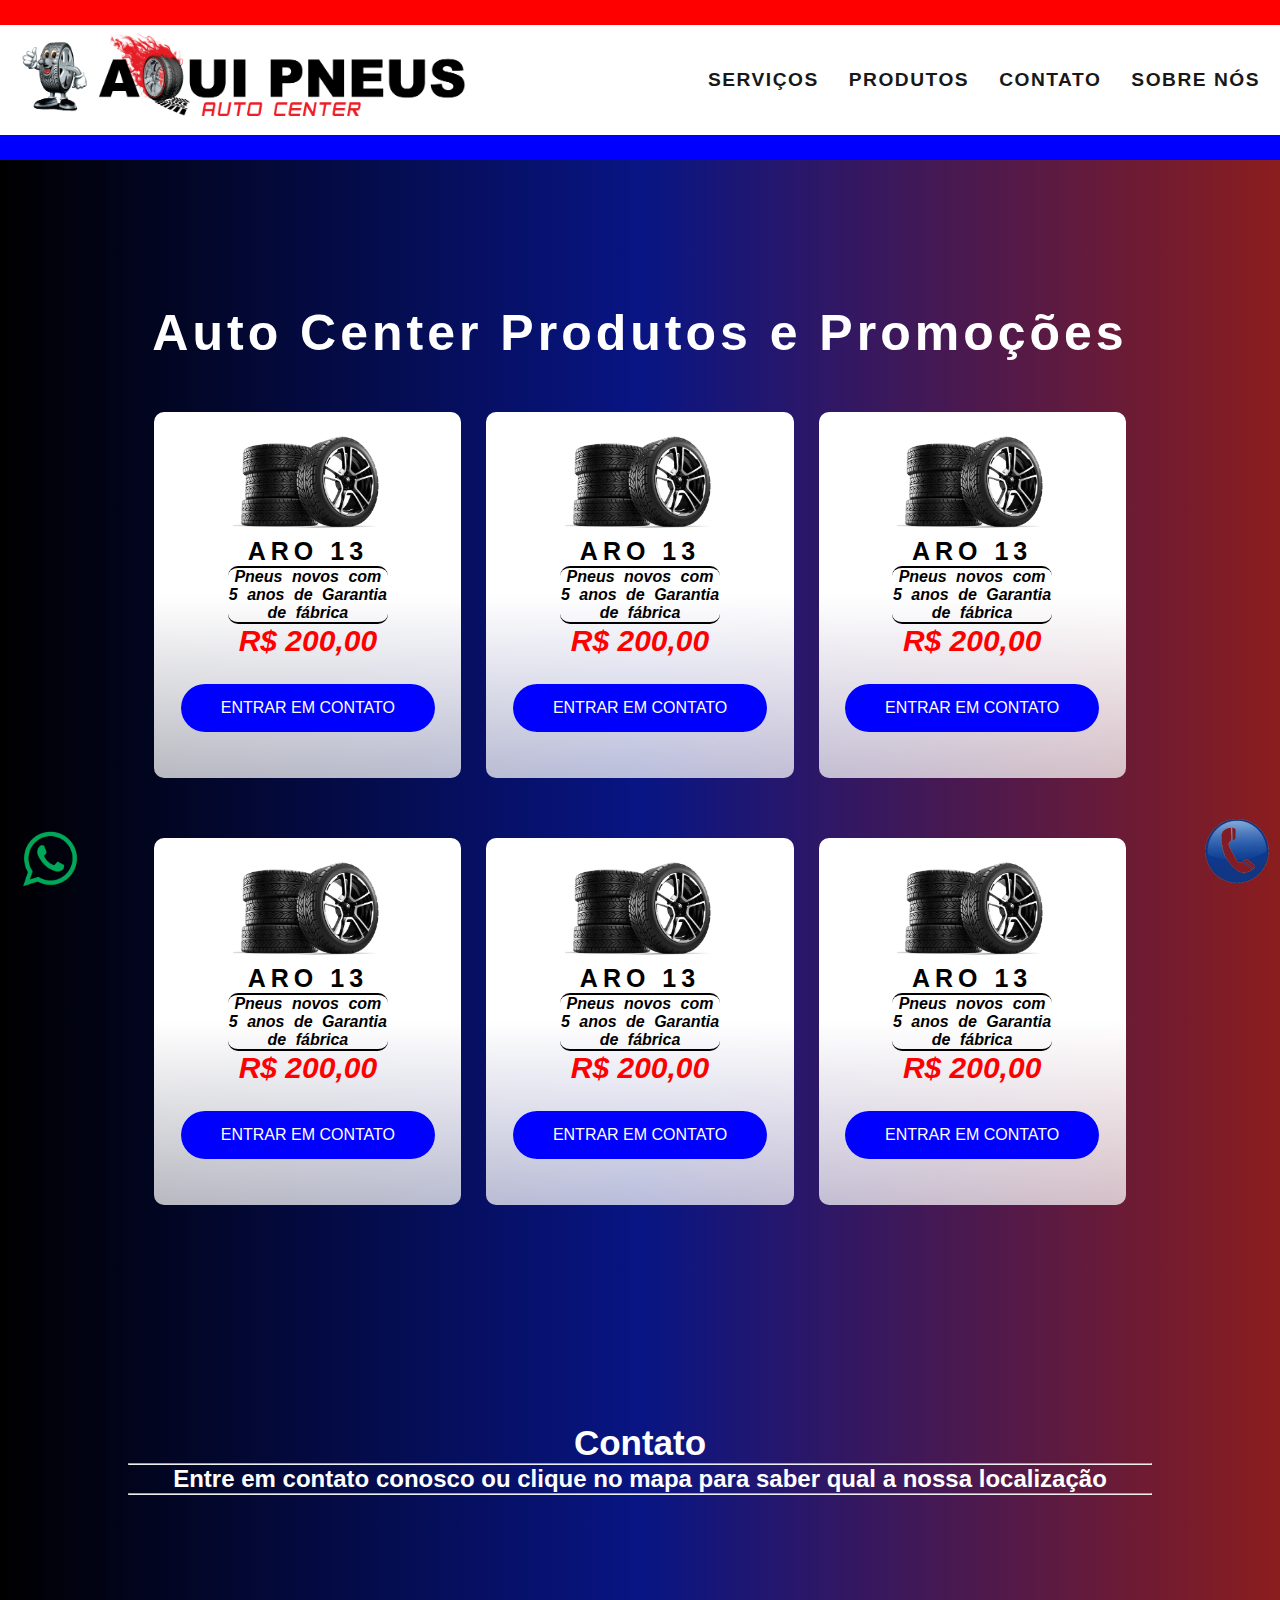
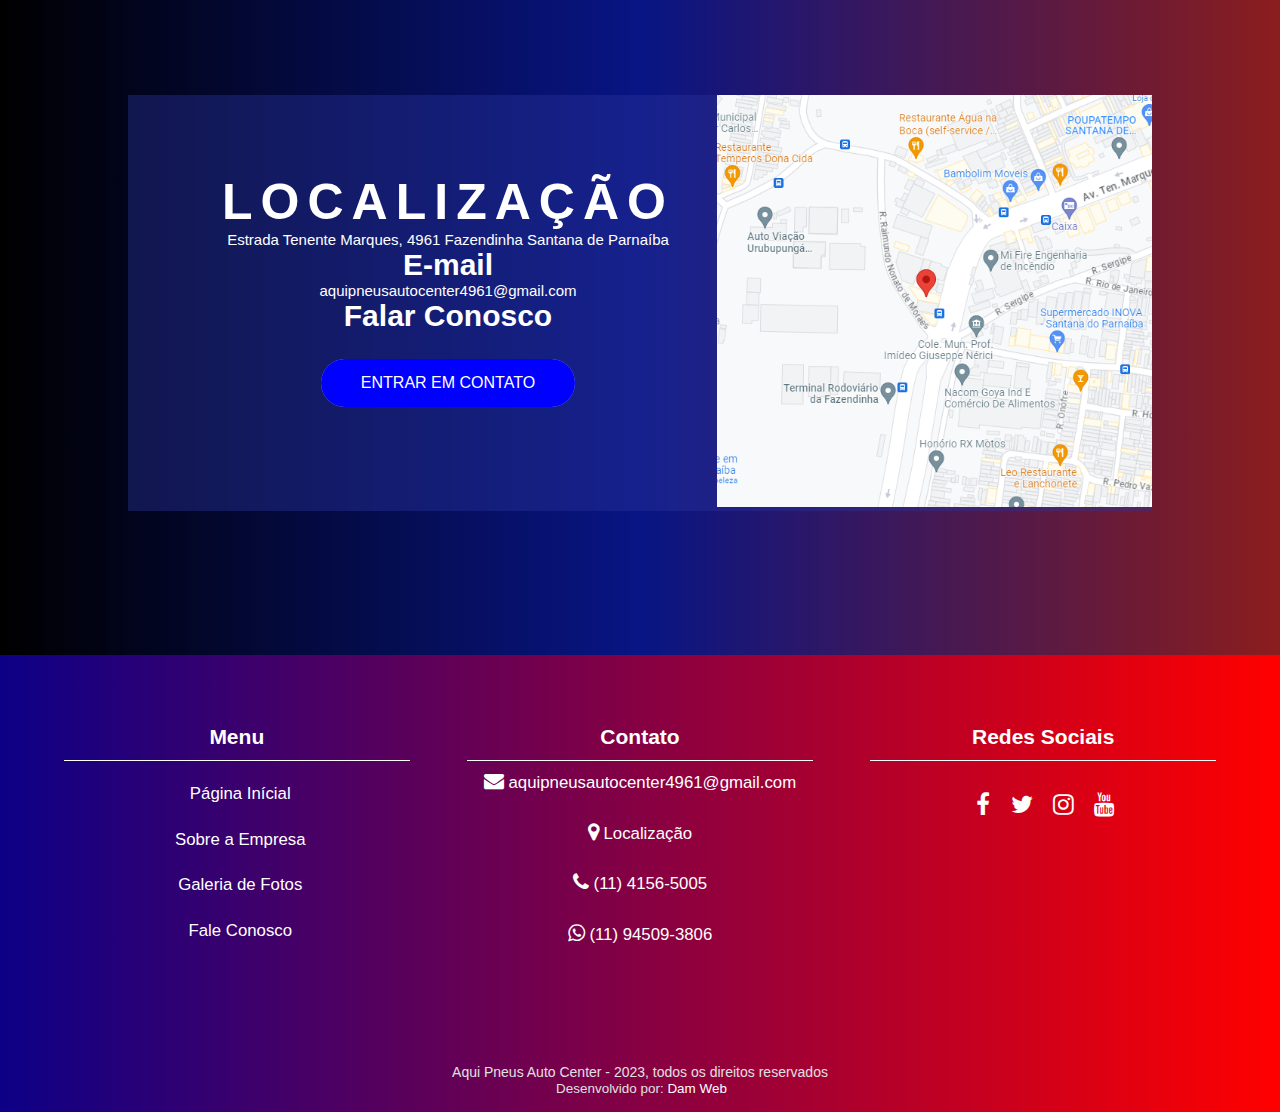
<file: index.html>
<!DOCTYPE html>
<html lang="pt-br">

<head>
    <meta charset="UTF-8">
    <meta http-equiv="X-UA-Compatible" content="IE=edge">
    <meta name="viewport" content="width=device-width, initial-scale=1.0">
    <meta name="description" content="Site para venda de pneus novos, remold, serviços automotivos em geral">
    <meta name="keywords"
        content="Auto Center, Aqui Pneus, Pneus Novos, Remold, Alinhamento, Balanceamento, Suspensão, Embreagem, Freio">
    <meta name="author" content="Aqui Pneus Auto Center">
    <link rel="stylesheet" href="https://cdnjs.cloudflare.com/ajax/libs/font-awesome/6.4.0/css/all.min.css"
        integrity="sha512-iecdLmaskl7CVkqkXNQ/ZH/XLlvWZOJyj7Yy7tcenmpD1ypASozpmT/E0iPtmFIB46ZmdtAc9eNBvH0H/ZpiBw=="
        crossorigin="anonymous" referrerpolicy="no-referrer" />
    <link rel="stylesheet" href="https://stackpath.bootstrapcdn.com/font-awesome/4.7.0/css/font-awesome.min.css">
    <link rel="icon" href="img/logo-site.PNG" />
    <link rel="stylesheet" href="css/btn.css">
    <link rel="stylesheet" href="css/responsivo.css">
    <link rel="stylesheet" href="css/auto.css">
    <title>Aqui Pneus</title>
</head>

<body>

    <header>
        <!--CABEÇALHO, MENU HAMBUGUER, LOGO-->
        <nav class="navbar">
            <ul class="nav-bar">
                <li class="logo"><img src="img/logo.PNG" alt="logo"></li>
                <input type="checkbox" id="check">
                <span class="menu">
                    <li><a href="servico.html">Serviços</a></li>
                    <li><a href="product.html">Produtos</a></li>
                    <li><a href="https://wa.me/5511945093806" target="_blank">Contato</a></li>
                    <li><a href="#">Sobre Nós</a></li>
                    <label for="check" class="close-menu"><i class="fas fa-times"></i></label>
                </span>
                <label for="check" class="open-menu"><i class="fas fa-bars"></i></label>
            </ul>
        </nav>
    </header>
    <!--TÉRMINO CABEÇALHO, MENU HAMBUGUER, LOGO-->

    <!--TÍTULO E CARDS-->
    <section>
        <span class="titulo">
            Auto Center Produtos e Promoções
        </span>
        <div>
            <div class="card">
                <img src="img/pneu.PNG" alt="">
                <div class="card-text">
                    <h3>ARO 13</h3>
                    <div class="garantia">
                        <p>Pneus novos
                            com 5 anos de
                            Garantia de fábrica</p>
                    </div>
                    <p class="valor">R$ 200,00</p>
                    <div class="text-box">
                        <a href="https://wa.me/5511945093806?" target="" class="btn btn-white btn-animate">Entrar em
                            Contato</a>
                    </div>
                </div>
            </div>
            <div class="card">
                <img src="img/pneu.PNG" alt="">
                <div class="card-text">
                    <h3>ARO 13</h3>
                    <div class="garantia">
                        <p>Pneus novos
                            com 5 anos de
                            Garantia de fábrica</p>
                    </div>
                    <p class="valor">R$ 200,00</p>
                    <div class="text-box">
                        <a href="https://wa.me/5511945093806" target="" class="btn btn-white btn-animate">Entrar em
                            Contato</a>
                    </div>
                </div>
            </div>

            <div class="card">
                <img src="img/pneu.PNG" alt="">
                <div class="card-text">
                    <h3>ARO 13</h3>
                    <div class="garantia">
                        <p>Pneus novos
                            com 5 anos de
                            Garantia de fábrica</p>
                    </div>
                    <p class="valor">R$ 200,00</p>
                    <div class="text-box">
                        <a href="https://wa.me/5511945093806" target="" class="btn btn-white btn-animate">Entrar em
                            Contato</a>
                    </div>
                </div>
            </div>

            <div class="card">
                <img src="img/pneu.PNG" alt="">
                <div class="card-text">
                    <h3>ARO 13</h3>
                    <div class="garantia">
                        <p>Pneus novos
                            com 5 anos de
                            Garantia de fábrica</p>
                    </div>
                    <p class="valor">R$ 200,00</p>
                    <div class="text-box">
                        <a href="https://wa.me/5511945093806" target="" class="btn btn-white btn-animate">Entrar em
                            Contato</a>
                    </div>
                </div>
            </div>
            <div class="card">
                <img src="img/pneu.PNG" alt="">
                <div class="card-text">
                    <h3>ARO 13</h3>
                    <div class="garantia">
                        <p>Pneus novos
                            com 5 anos de
                            Garantia de fábrica</p>
                    </div>
                    <p class="valor">R$ 200,00</p>
                    <div class="text-box">
                        <a href="https://wa.me/5511945093806" target="" class="btn btn-white btn-animate">Entrar em
                            Contato</a>
                    </div>
                </div>
            </div>
            <div class="card">
                <img src="img/pneu.PNG" alt="">
                <div class="card-text">
                    <h3>ARO 13</h3>
                    <div class="garantia">
                        <p>Pneus novos
                            com 5 anos de
                            Garantia de fábrica</p>
                    </div>
                    <p class="valor">R$ 200,00</p>
                    <div class="text-box">
                        <a href="https://wa.me/5511945093806" target="" class="btn btn-white btn-animate">Entrar em
                            Contato</a>
                    </div>
                </div>
            </div>
        </div>
    </section>
    <!--TÉRMINO TÍTULOS E CARDS-->

    <!--CONTATOS, ENDEREÇO COM MAPA DE LOCALIZAÇÃO-->
    <section>
        <div class="contato">
            <h1>Contato</h1>
            <hr>
            <p>Entre em contato conosco ou clique no mapa para saber qual a nossa localização</p>
            <hr>
        </div>

        </div>
        <main class="cont-mpas">

            <div class="contatos">
                <h2>LOCALIZAÇÃO</h2>
                <p class="text">Estrada Tenente Marques, 4961 Fazendinha Santana de Parnaíba</p>
                <h3>E-mail</h3>
                <p class="text">aquipneusautocenter4961@gmail.com</p>

                <h3>Falar Conosco</h3>
                <div class="text-box">
                    <a href="https://wa.me/5511945093806" target="" class="btn btn-white btn-animate">Entrar em
                        Contato</a>
                </div>
            </div>
            <div class="mapas">
                <a href="https://goo.gl/maps/iabkGDEpimp88z2W8">
                </a>
                <div id="container-contact"><a href="https://goo.gl/maps/iabkGDEpimp88z2W8"> <img
                            style="max-width:100%;" src="img/mapa.PNG" alt="Botão 0800" srcset="" width="auto"
                            height="auto">
                    </a>
                </div>
            </div>
        </main>

    </section>

    <!--BOTÕES CLICAVEIS WHATS E TELEFONE-->
    <a id="whats" href="https://wa.me/5511945093806" target="_blank"><img class="whats-img" src="img/whats.png"></a>
    <a id="fone" href="tel:+55(11)4156-5005"><img class="fone" src="img/telefone.png"></a>

    <!--RODAPÉ-->
    <footer class="main_footer container">

        <div class="content">
            <div class="colfooter">

                <h3 class="titleFooter">Menu</h3>

                <ul>

                    <li><a href="#" title="Página Inícial">Página Inícial</a></li>
                    <li><a href="#" title="Sobre a Empresa">Sobre a Empresa</a></li>
                    <li><a href="#" title="Galeria de Fotos">Galeria de Fotos</a></li>
                    <li><a href="#" title="Fale Conosco">Fale Conosco</a></li>
                </ul>
            </div><!--Col Footer 1-->


            <div class="colfooter">

                <h3 class="titleFooter">Contato</h3>

                <p><i class="fa fa-envelope"></i> aquipneusautocenter4961@gmail.com</p>
                <p><i class="fa fa-map-marker"></i> Localização</p>
                <p><i class="fa fa-phone"></i> (11) 4156-5005</p>
                <p><i class="fa fa-whatsapp"></i> (11) 94509-3806</p>
            </div><!--Col Footer 2-->
            <div class="colfooter">

                <h3 class="titleFooter">Redes Sociais</h3>

                <div>
                    <ul class="socials">
                        <li><a href="" target="_blank"><i class="fa fa-facebook"></i></a></li>
                        <li><a href="" target="_blank"><i class="fa fa-twitter"></i></a></li>
                        <li><a href="" target="_blank"><i class="fa fa-instagram"></i></a></li>
                        <li><a href="" target="_blank"><i class="fa fa fa-youtube"></i></a></li>
                    </ul>
                </div>

            </div><!--Col Footer 3-->
            <div class="clear"></div>

        </div><!--Contant-->
        <div class="main_footer_copy">

            <p class="m-b-footer"> Aqui Pneus Auto Center - 2023, todos os direitos reservados</p>
            <p class="by"><i class="icon icon-heart-3"></i> Desenvolvido por: <a href="#" title="Seu nome">Dam Web</a>
            </p>

        </div>
    </footer>

</body>

</html>
</file>
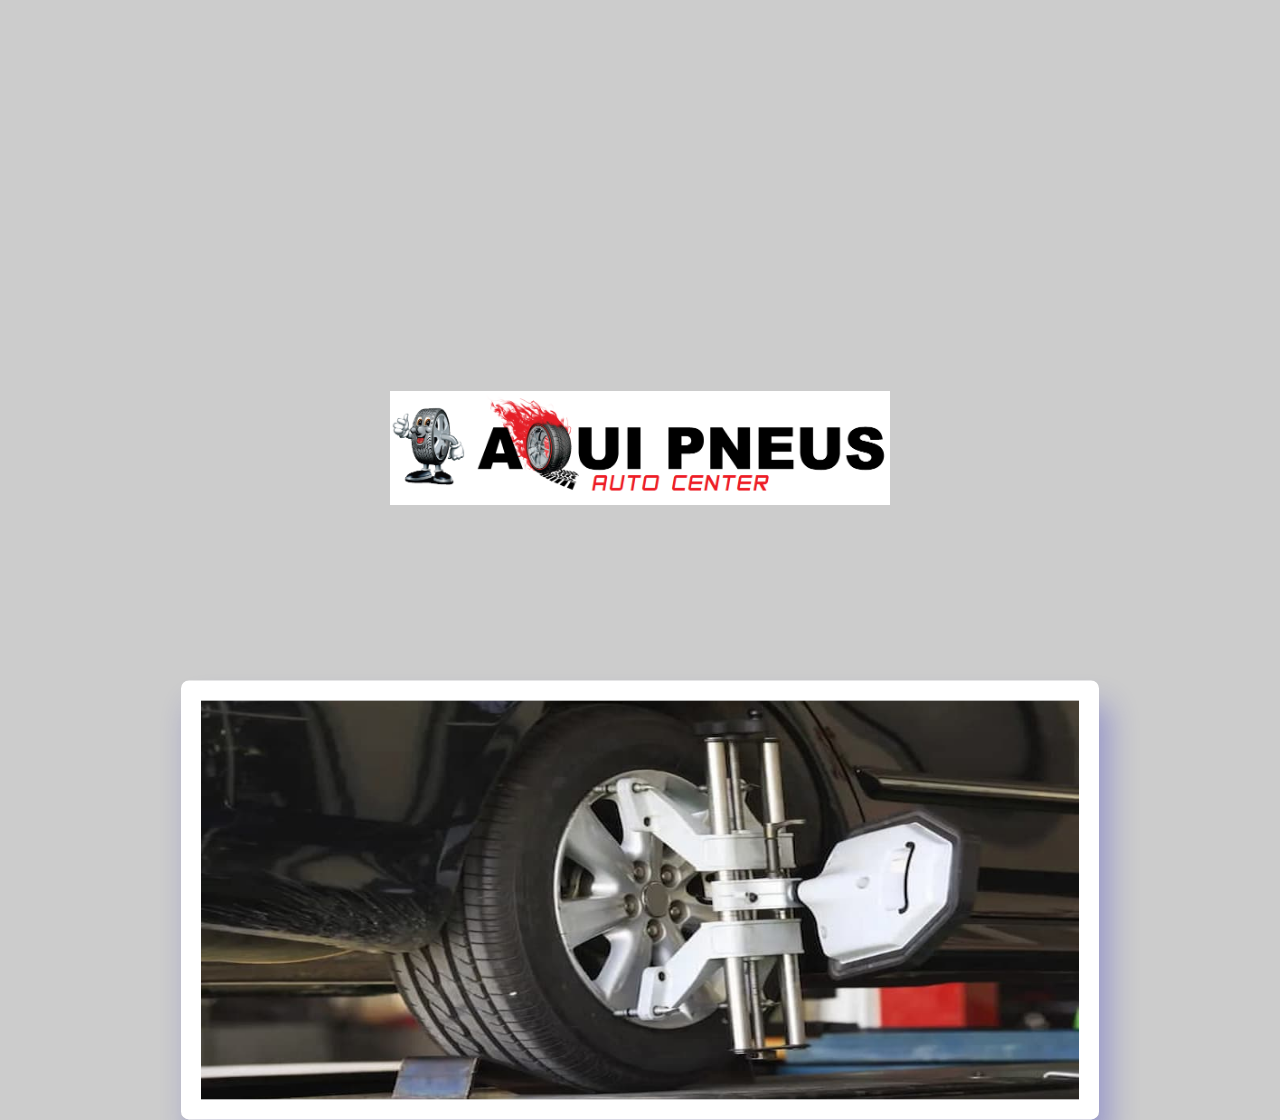
<file: dam-slide.html>
<!DOCTYPE html>
<html lang="en">
<head>
    <meta charset="UTF-8">
    <meta http-equiv="X-UA-Compatible" content="IE=edge">
    <meta name="viewport" content="width=device-width, initial-scale=1.0">
    <link rel="stylesheet" href="css/dam-slide.css">
    <title>Document</title>
</head>
<body>

      <!--LOGO E MENU LINK DE RETONO PÁGINA INICIAL-->
      <header>
        <nav class="navbar">
            <div class="logo-serve">
                <img src="img/logo.PNG" alt="">
            </div>
        </nav>
        <a href="index.html" target="_blank"></a>
    </header>


    <div class="container">
        <div class="wrapper">
            <img src="img/img01.jpg">
            <img src="img/img02.jpg">
            <img src="img/img03.jpg">
            <img src="img/img04.jpg">
            <img src="img/img05.jpg">
            <img src="img/img06.jpg">
        </div>
    </div>
</body>
</html>
</file>
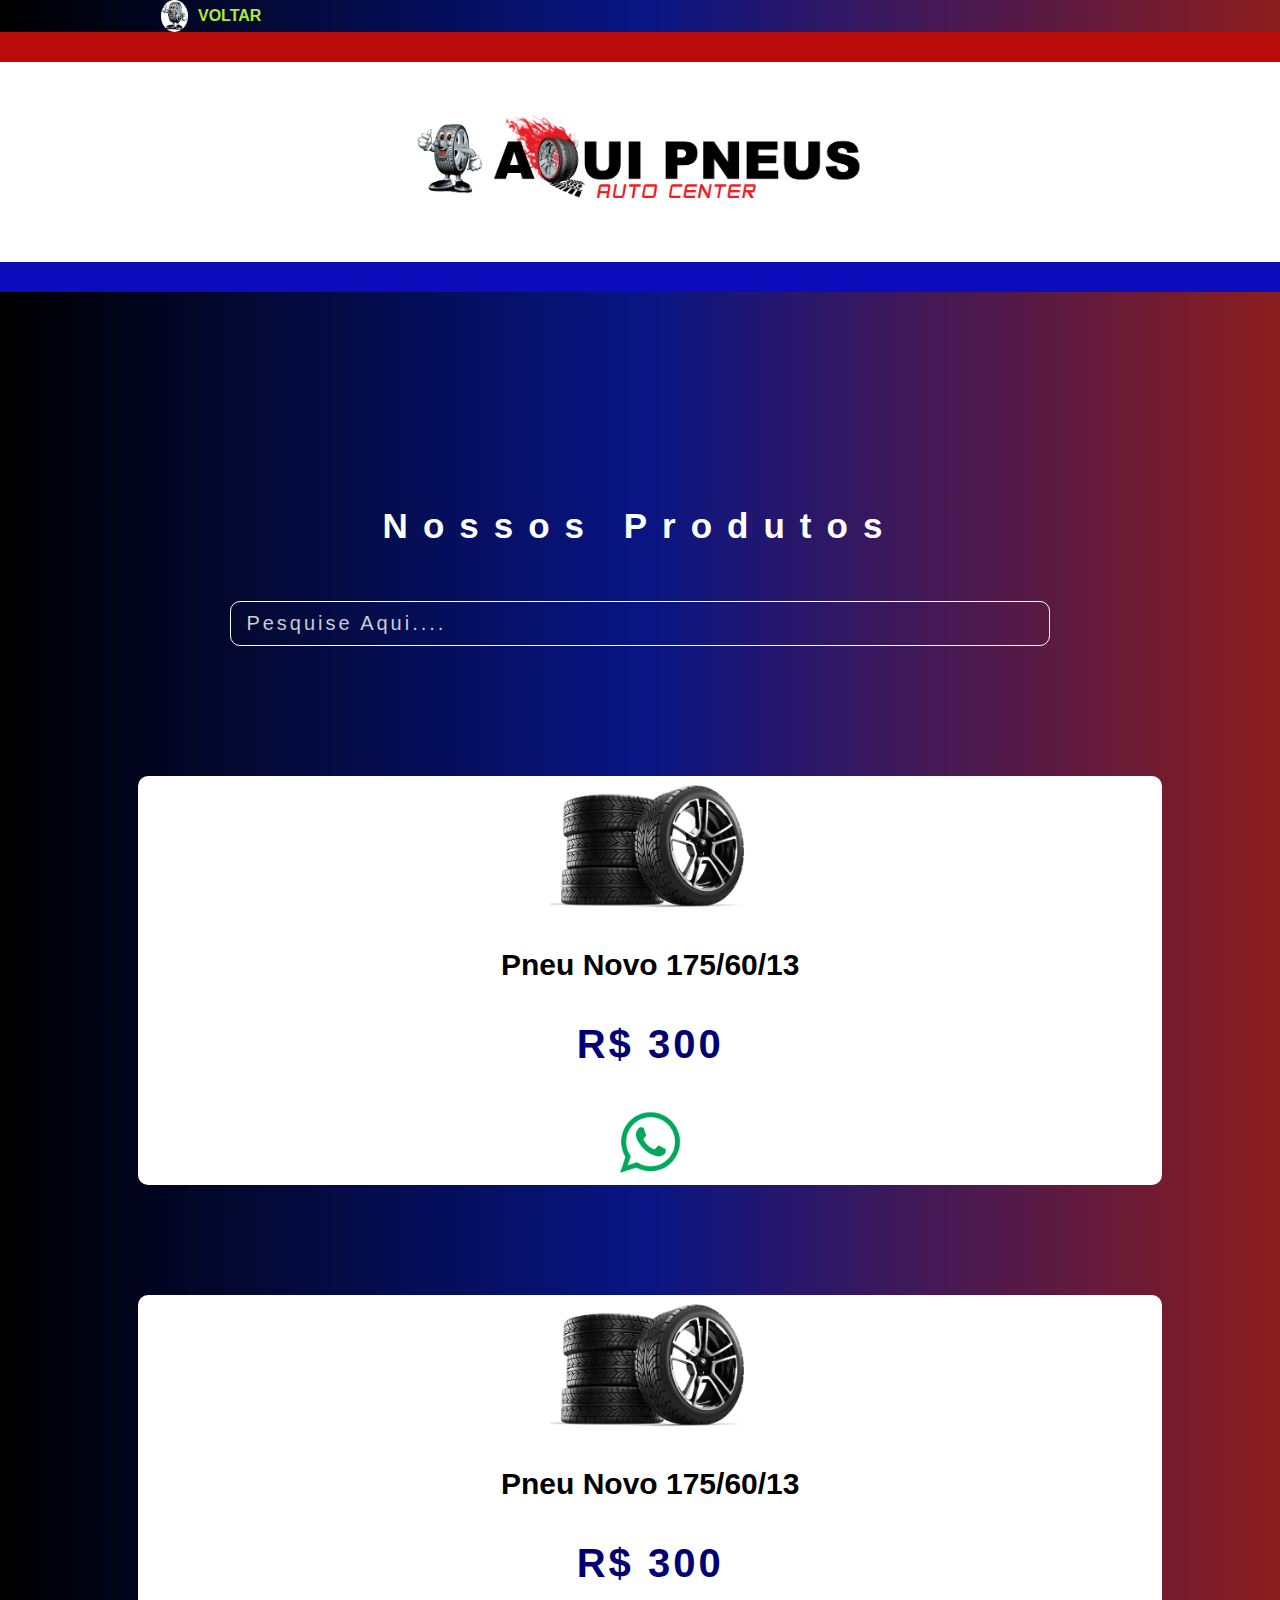
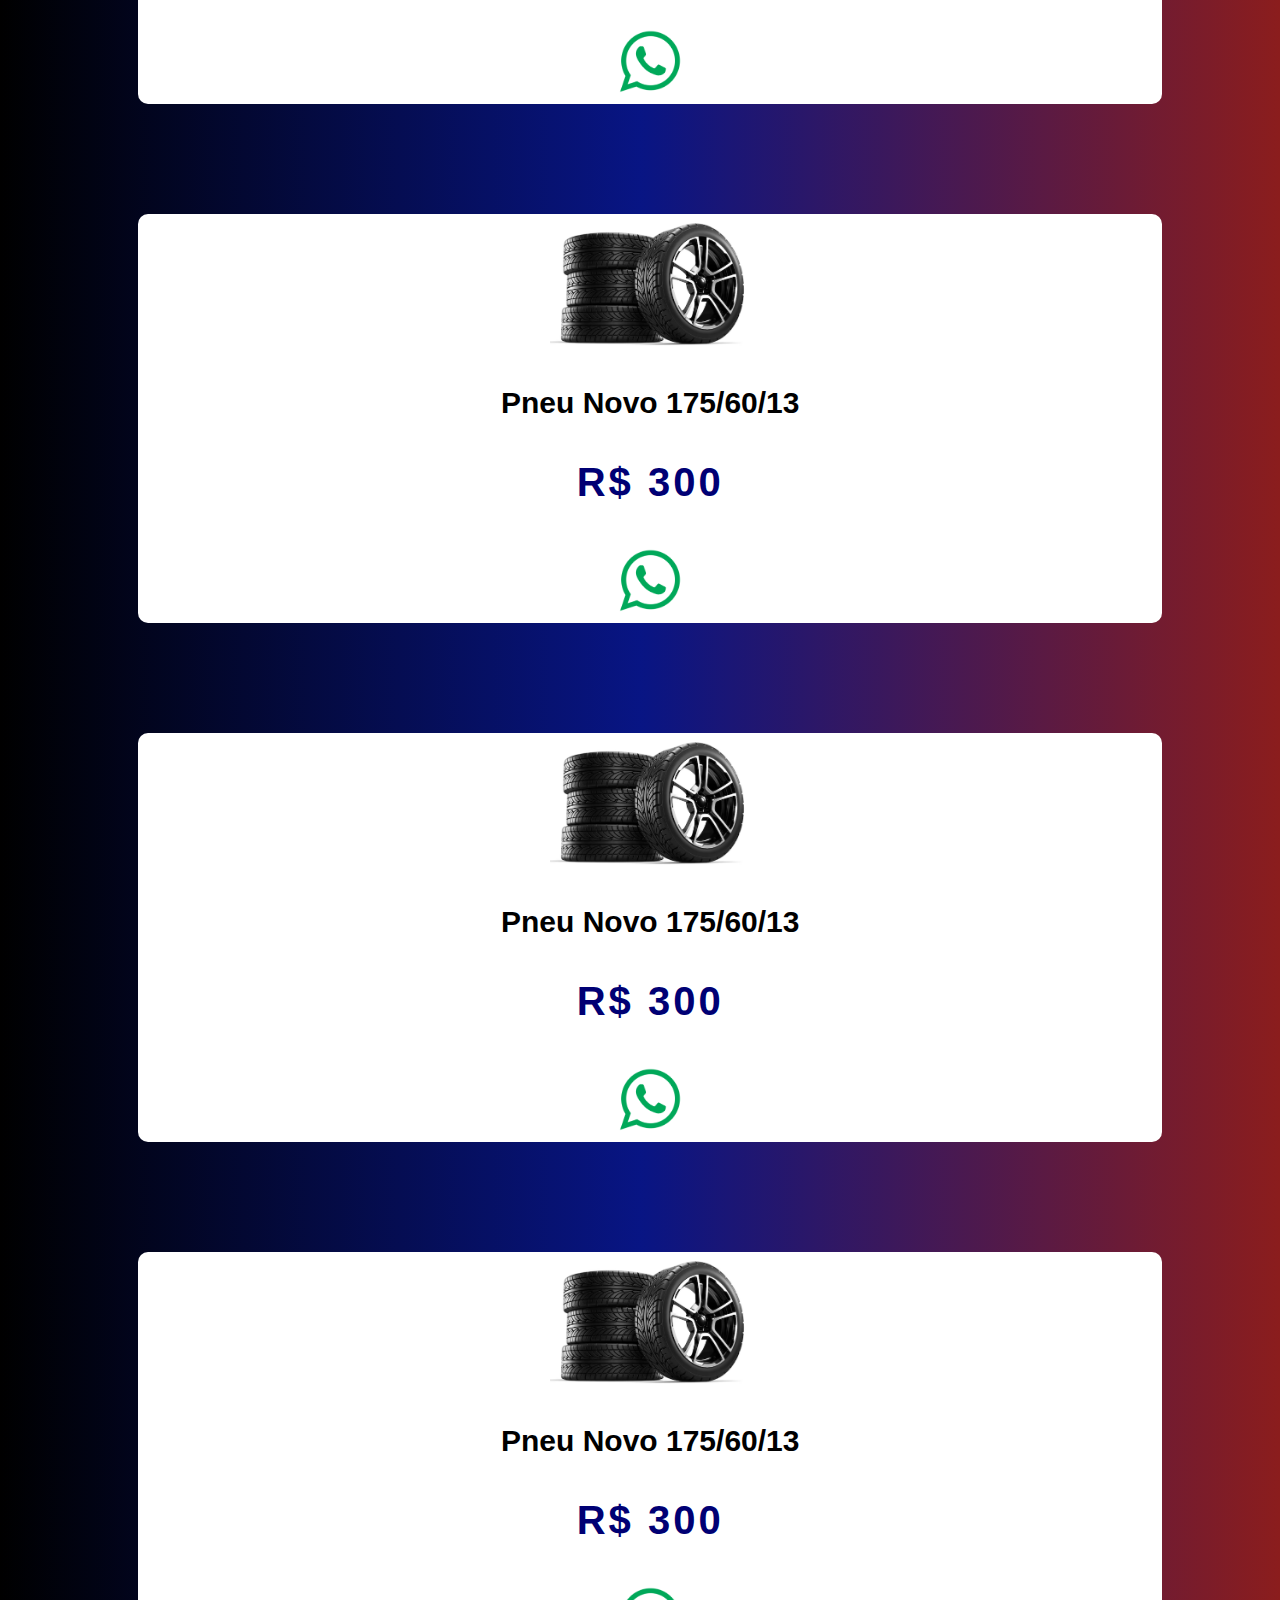
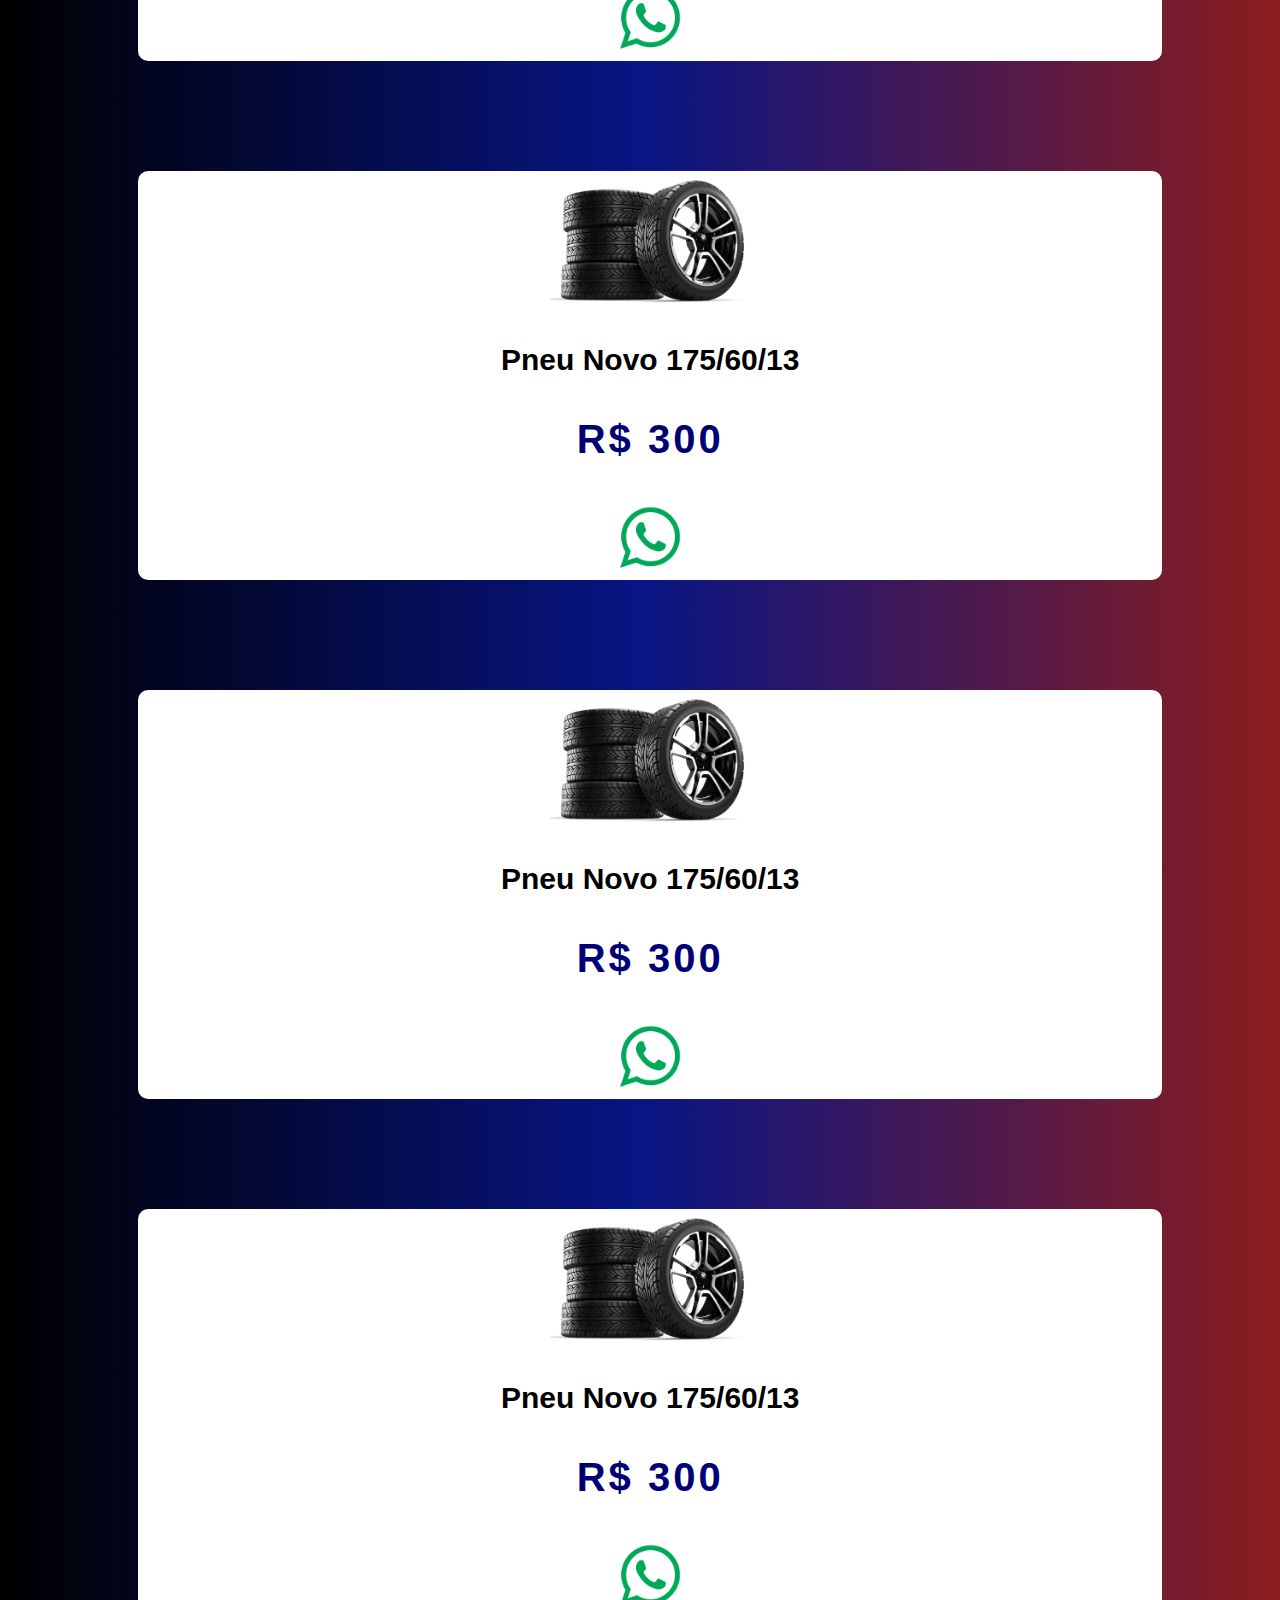
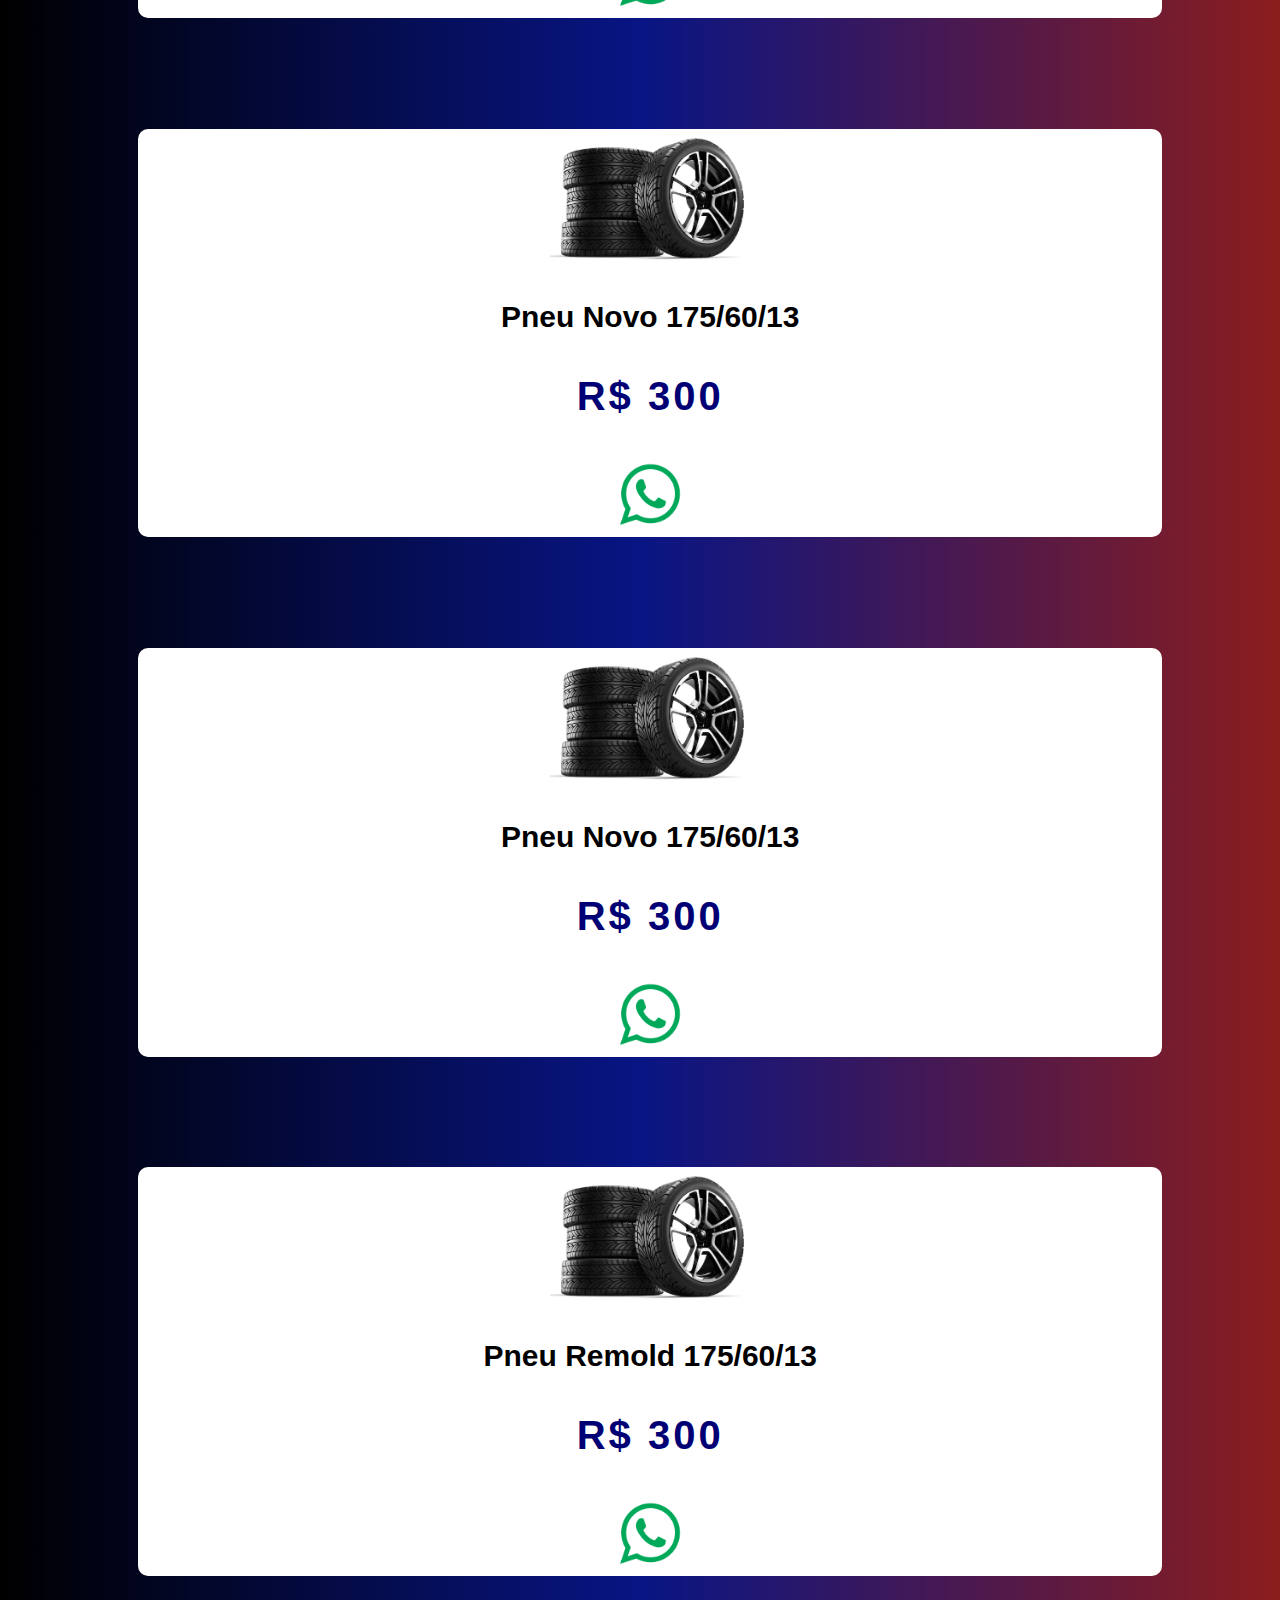
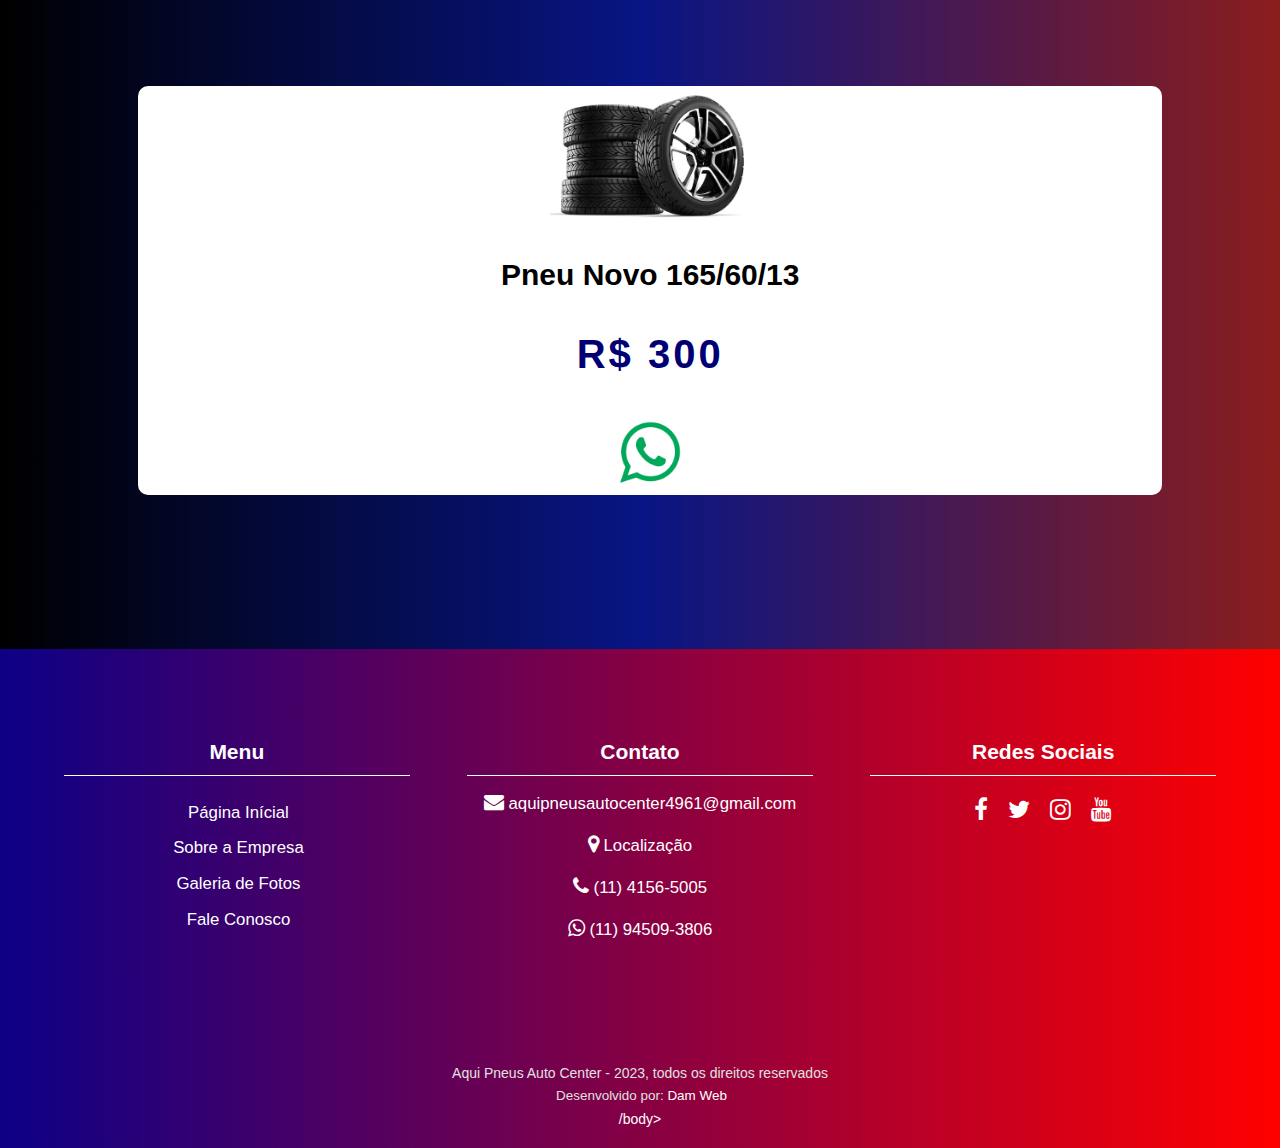
<file: product.html>
<!DOCTYPE html>
<html lang="pt-br">

<head>
    <meta charset="UTF-8">
    <meta http-equiv="X-UA-Compatible" content="IE=edge">
    <meta name="viewport" content="width=device-width, initial-scale=1.0">
    <meta name="description" content="Site para venda de pneus novos, remold, serviços automotivos em geral">
    <meta name="keywords"
        content="Auto Center, Aqui Pneus, Pneus Novos, Remold, Alinhamento, Balanceamento, Suspensão, Embreagem, Freio">
    <meta name="author" content="Aqui Pneus Auto Center">
    <link rel="icon" href="img/logo-site.PNG" />
    <link rel="stylesheet" href="https://stackpath.bootstrapcdn.com/font-awesome/4.7.0/css/font-awesome.min.css">
    <link rel="stylesheet" href="css/servico.css">
    <link rel="stylesheet" href="css/product.css">
    <title>Produtos</title>
</head>

<body>
    <!--BTN VOLTAR MENU INICIAL-->
    <div class="voltar">
        <img src="img/logo-site.PNG" alt=""><a href="index.html">VOLTAR</a>
    </div>

    <!--LOGO DA EMPRESA-->
    <header>
        <nav class="navbar">
            <div class="logo">
                <img src="img/logo.PNG" alt="Aqui Pneus">
            </div>
        </nav>
    </header>

    <!--PRODUTOS E CAMPO PESQUISA-->
    <section>
        <h1>Nossos Produtos</h1>
        <div class="container">
            <div class="search">
                <input type="text" name="" id="find" placeholder="Pesquise aqui...." onkeyup="search()">
            </div>
        </div>
        <div class="product-list">
            <div class="product">
                <img src="img/pneu.PNG" alt="">
                <h3>Pneu Novo 175/60/13</h3>
                <p>R$ 300</p>
                <a href="https://wa.me/5511945093806?" target="_blank"><img class="zap" src="img/whats.png"></a>
            </div>
            <div class="product">
                <img src="img/pneu.PNG" alt="">
                <h3>Pneu Novo 175/60/13</h3>
                <p>R$ 300</p>
                <a href="https://wa.me/5511945093806?" target="_blank"><img class="zap" src="img/whats.png"></a>
            </div>
            <div class="product">
                <img src="img/pneu.PNG" alt="">
                <h3>Pneu Novo 175/60/13</h3>
                <p>R$ 300</p>
                <a href="https://wa.me/5511945093806?" target="_blank"><img class="zap" src="img/whats.png"></a>
            </div>
            <div class="product">
                <img src="img/pneu.PNG" alt="">
                <h3>Pneu Novo 175/60/13</h3>
                <p>R$ 300</p>
                <a href="https://wa.me/5511945093806?" target="_blank"><img class="zap" src="img/whats.png"></a>
            </div>
            <div class="product">
                <img src="img/pneu.PNG" alt="">
                <h3>Pneu Novo 175/60/13</h3>
                <p>R$ 300</p>
                <a href="https://wa.me/5511945093806?" target="_blank"><img class="zap" src="img/whats.png"></a>
            </div>
            <div class="product">
                <img src="img/pneu.PNG" alt="">
                <h3>Pneu Novo 175/60/13</h3>
                <p>R$ 300</p>
                <a href="https://wa.me/5511945093806?" target="_blank"><img class="zap" src="img/whats.png"></a>
            </div>
            <div class="product">
                <img src="img/pneu.PNG" alt="">
                <h3>Pneu Novo 175/60/13</h3>
                <p>R$ 300</p>
                <a href="https://wa.me/5511945093806?" target="_blank"><img class="zap" src="img/whats.png"></a>
            </div>
            <div class="product">
                <img src="img/pneu.PNG" alt="">
                <h3>Pneu Novo 175/60/13</h3>
                <p>R$ 300</p>
                <a href="https://wa.me/5511945093806?" target="_blank"><img class="zap" src="img/whats.png"></a>
            </div>
            <div class="product">
                <img src="img/pneu.PNG" alt="">
                <h3>Pneu Novo 175/60/13</h3>
                <p>R$ 300</p>
                <a href="https://wa.me/5511945093806?" target="_blank"><img class="zap" src="img/whats.png"></a>
            </div>
            <div class="product">
                <img src="img/pneu.PNG" alt="">
                <h3>Pneu Novo 175/60/13</h3>
                <p>R$ 300</p>
                <a href="https://wa.me/5511945093806?" target="_blank"><img class="zap" src="img/whats.png"></a>
            </div>
            <div class="product">
                <img src="img/pneu.PNG" alt="">
                <h3>Pneu Remold 175/60/13</h3>
                <p>R$ 300</p>
                <a href="https://wa.me/5511945093806?" target="_blank"><img class="zap" src="img/whats.png"></a>
            </div>
            <div class="product">
                <img src="img/pneu.PNG" alt="">
                <h3>Pneu Novo 165/60/13</h3>
                <p>R$ 300</p>
                <a href="https://wa.me/5511945093806?" target="_blank"><img class="zap" src="img/whats.png"></a>
            </div>
        </div>

    </section>

    <!-- javascript -->
    <script type="text/javascript">
        function search(argument) {
            let filter = document.getElementById('find').value.toUpperCase();
            let item = document.querySelectorAll('.product');
            let l = document.getElementsByTagName('h3');
            for (var i = 0; i <= l.length; i++) {
                let a = item[i].getElementsByTagName('h3')[0]; let value = a.innerHTML ||
                    a.innerText || a.textContent; if (value.toUpperCase().indexOf(filter) > -1) {
                        item[i].style.display = "";
                    }
                else {
                    item[i].style.display = "none";
                }
            }
        }
    </script>

    <!--RODAPÉ-->
    <footer class="main_footer container">

        <div class="content">
            <div class="colfooter">

                <h3 class="titleFooter"> Menu</h3>

                <ul>

                    <li><a href="#" title="Página Inícial">Página Inícial</a></li>
                    <li><a href="#" title="Sobre a Empresa">Sobre a Empresa</a></li>
                    <li><a href="#" title="Galeria de Fotos">Galeria de Fotos</a></li>
                    <li><a href="#" title="Fale Conosco">Fale Conosco</a></li>
                </ul>
            </div><!--Col Footer 1-->


            <div class="colfooter">

                <h3 class="titleFooter"> Contato</h3>

                <p><i class="fa fa-envelope"></i> aquipneusautocenter4961@gmail.com</p>
                <p><i class="fa fa-map-marker"></i> Localização</p>
                <p><i class="fa fa-phone"></i> (11) 4156-5005</p>
                <p><i class="fa fa-whatsapp"></i> (11) 94509-3806</p>
            </div><!--Col Footer 2-->
            <div class="colfooter">

                <h3 class="titleFooter"> Redes Sociais</h3>

                <div>
                    <ul class="socials">
                        <li><a href="" target="_blank"><i class="fa fa-facebook"></i></a></li>
                        <li><a href="" target="_blank"><i class="fa fa-twitter"></i></a></li>
                        <li><a href="" target="_blank"><i class="fa fa-instagram"></i></a></li>
                        <li><a href="" target="_blank"><i class="fa fa fa-youtube"></i></a></li>
                    </ul>
                </div>

            </div><!--Col Footer 3-->
            <div class="clear"></div>

        </div><!--Contant-->
        <div class="main_footer_copy">

            <p class="m-b-footer"> Aqui Pneus Auto Center - 2023, todos os direitos reservados</p>
            <p class="by"><i class="icon icon-heart-3"></i> Desenvolvido por: <a href="#" title="Seu nome">Dam Web</a>
            </p>/body>

</html>
</file>
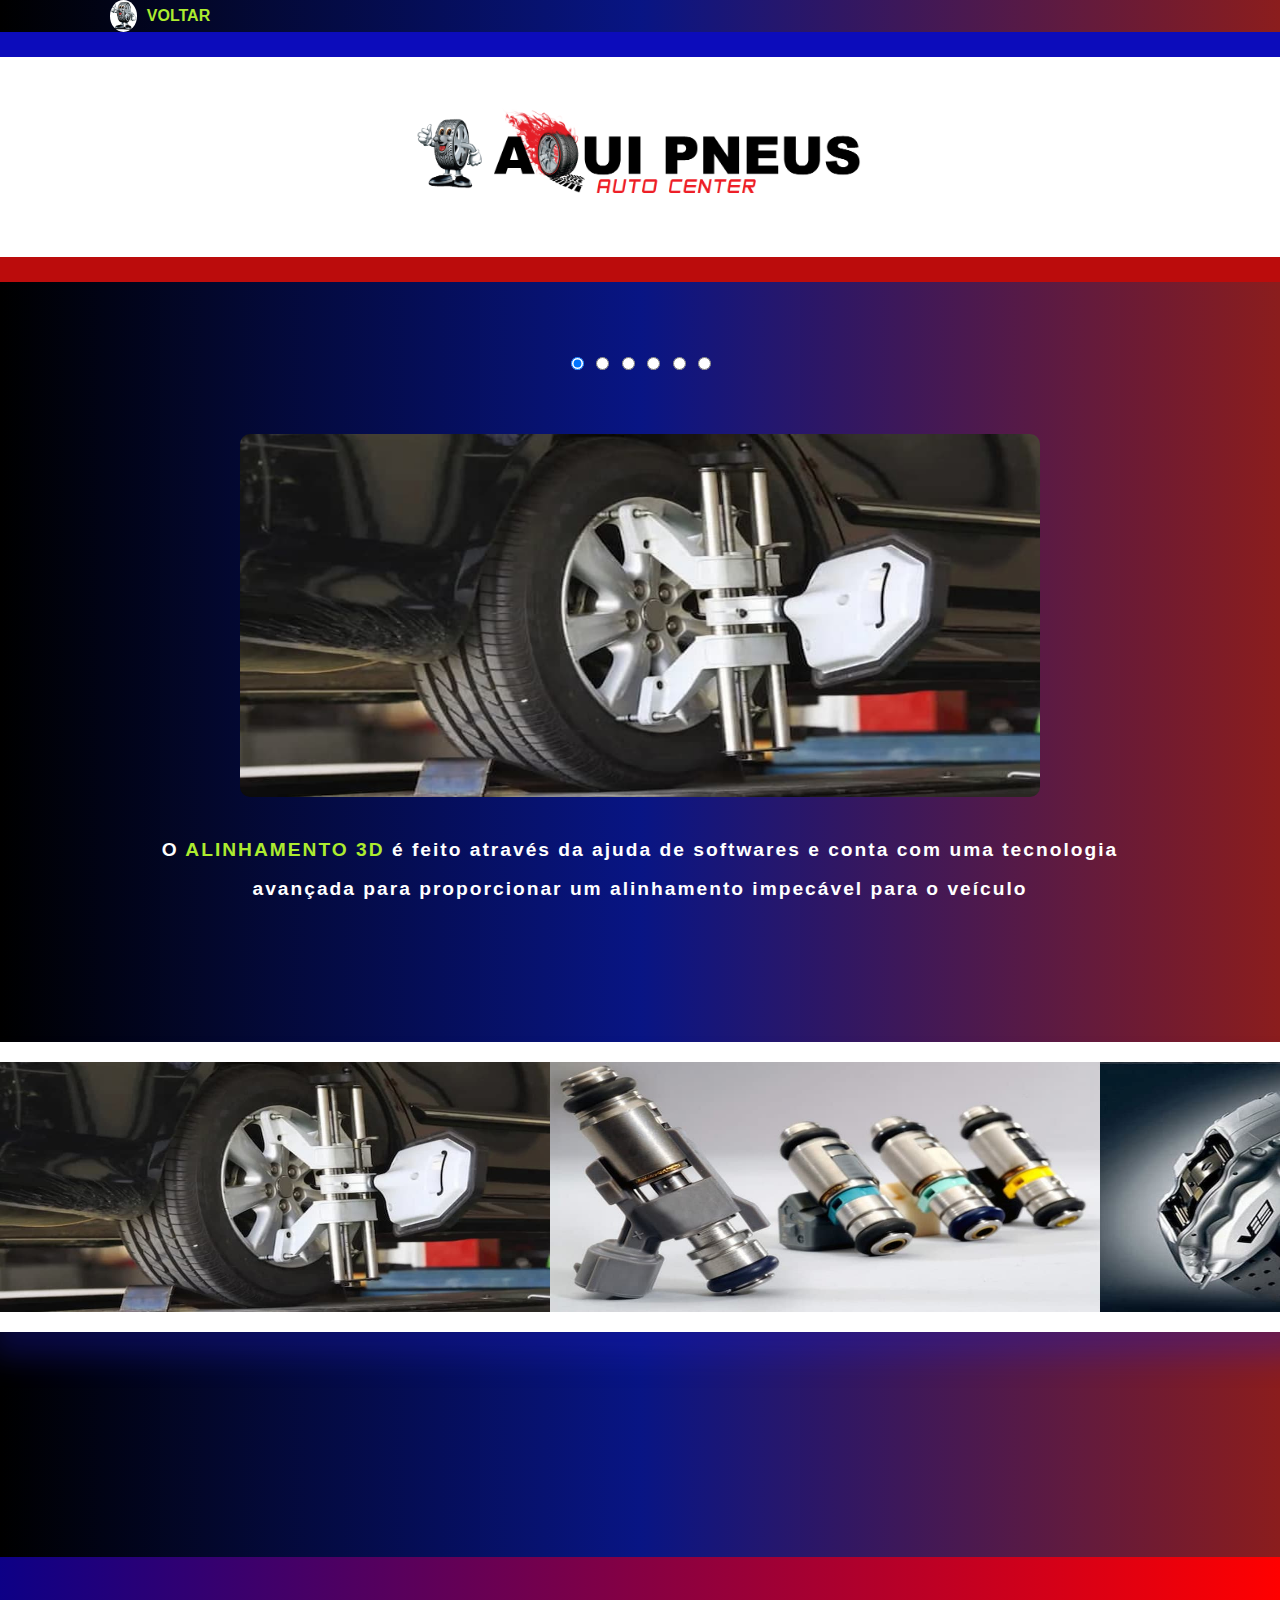
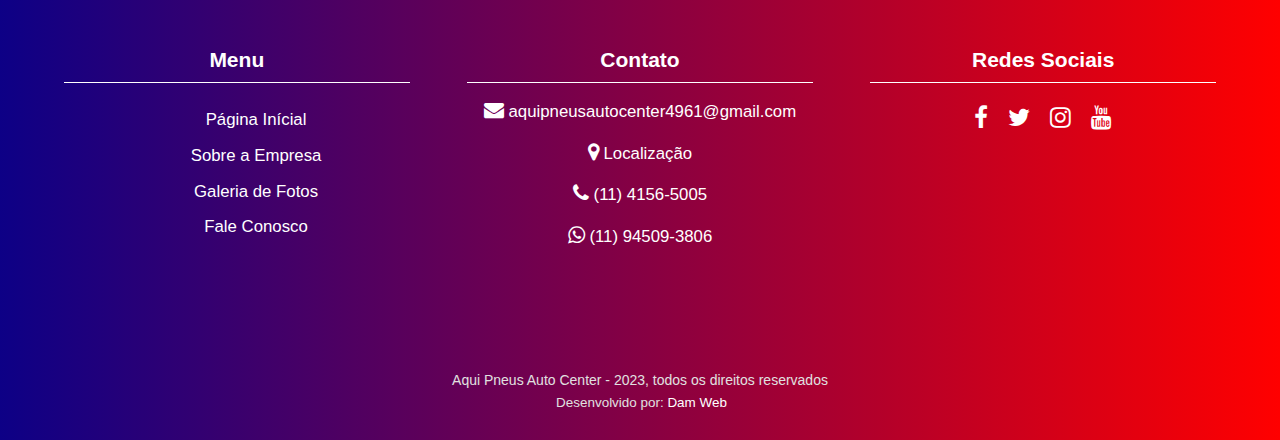
<file: servico.html>
<!DOCTYPE html>
<html lang="en">

<head>
    <meta charset="UTF-8">
    <meta http-equiv="X-UA-Compatible" content="IE=edge">
    <meta name="viewport" content="width=device-width, initial-scale=1.0">
    <link rel="stylesheet" href="https://stackpath.bootstrapcdn.com/font-awesome/4.7.0/css/font-awesome.min.css">
    <link rel="stylesheet" href="css/servico.css">
    <link rel="stylesheet" href="css/responsivo.css">
    <title>Serviços</title>
</head>

<body>
    <div class="voltar">
        <img src="img/logo-site.PNG" alt=""><a href="index.html">VOLTAR</a>
    </div>
    <!--LOGO DA EMPRESA-->
    <header>
        <nav class="navbar">
            <div class="logo">
                <img src="img/logo.PNG" alt="Aqui Pneus">
            </div>
        </nav>
    </header>
    <!--PRODUTOS E CAMPO PESQUISA-->

    <!--CARDS COM SLIDES-->
    <section>
        <input type="radio" class="slide-controller" name="slide" checked />
        <input type="radio" class="slide-controller" name="slide" />
        <input type="radio" class="slide-controller" name="slide" />
        <input type="radio" class="slide-controller" name="slide" />
        <input type="radio" class="slide-controller" name="slide" />
        <input type="radio" class="slide-controller" name="slide" />

        <div class="slide-show">
            <ul class="slides-list">
                <li class="slide">
                    <img src="img/img01.jpg" />
                    <p>O <span style="color:rgb(173, 236, 47)">ALINHAMENTO 3D</span> é feito através da ajuda de
                        softwares e conta com uma tecnologia
                        avançada para
                        proporcionar um alinhamento impecável para o veículo</p>

                </li>
                <li class="slide">
                    <img src="img/img02.jpg" />
                    <p>
                    <p>Limpeza de <span style="color:rgb(173, 236, 47)">BICO</span> é um procedimento relativamente
                        simples, que consiste na remoção de
                        obstruções que comprometem o funcionamento da válvula injetora (também chamada de bico injetor)
                    </p>
                    </p>
                </li>
                <li class="slide">
                    <img src="img/img03.jpg" />
                    <p>
                    <p>O sistema de <span style="color:rgb(173, 236, 47)">FREIO</span> é responsável diretamente pela
                        segurança do veículo, e a Impacto
                        Prime oferece
                        todas as peças e serviços para você rodar numa boa e sem preocupações!</p>
                    </p>
                </li>
                <li class="slide">
                    <img src="img/img04.jpg" />
                    <p>
                    <p>O motorista consciente entende que a <span style="color:rgb(173, 236, 47)">REVISÃO</span> é tão
                        importante quanto usar o cinto
                        de segurança no
                        carro. Ela deve ser feita a cada 3 meses ou 10.000km</p>
                    </p>
                </li>
                <li class="slide">
                    <img src="img/img05.jpg" />
                    <p>
                    <p>Somos especialistas em deixar a <span style="color:rgb(173, 236, 47)">SUSPENSÃO</span> do seu
                        carro com especificações de
                        fábrica, trabalhamos com
                        todas as peças que compõem a estrutura do seu carro, e o melhor de tudo é que te damos garantia
                        de 1
                        ano em todas as peças trocadas</p>
                    </p>
                </li>
                <li class="slide">
                    <img src="img/img06.jpg" />
                    <p>
                    <p>Um <span style="color:rgb(173, 236, 47)">BALANCEAMENTO</span> acertivo, evita o desequilíbrio das
                        rodas e pneus que é o principal
                        causador de vibrações no volante e
                        do veiculo como um
                        todo, dependendo da grandeza do desequilíbrio do conjunto</p>
                    </p>
                </li>
            </ul>
        </div>
    </section>

    <section>
        <div class="container-servico">
            <div class="wrapperser-servico">
                <img src="img/img01.jpg">
                <img src="img/img02.jpg">
                <img src="img/img03.jpg">
                <img src="img/img04.jpg">
                <img src="img/img05.jpg">
                <img src="img/img06.jpg">
            </div>
    </section>
    <!--FIM DO SLIDES CARDS-->

    <!--RODAPÉ-->
    <footer class="main_footer container">

        <div class="content">
            <div class="colfooter">

                <h3 class="titleFooter"> Menu</h3>

                <ul>

                    <li><a href="#" title="Página Inícial">Página Inícial</a></li>
                    <li><a href="#" title="Sobre a Empresa">Sobre a Empresa</a></li>
                    <li><a href="#" title="Galeria de Fotos">Galeria de Fotos</a></li>
                    <li><a href="#" title="Fale Conosco">Fale Conosco</a></li>
                </ul>
            </div><!--Col Footer 1-->


            <div class="colfooter">

                <h3 class="titleFooter"> Contato</h3>

                <p><i class="fa fa-envelope"></i> aquipneusautocenter4961@gmail.com</p>
                <p><i class="fa fa-map-marker"></i> Localização</p>
                <p><i class="fa fa-phone"></i> (11) 4156-5005</p>
                <p><i class="fa fa-whatsapp"></i> (11) 94509-3806</p>
            </div><!--Col Footer 2-->
            <div class="colfooter">

                <h3 class="titleFooter"> Redes Sociais</h3>

                <div>
                    <ul class="socials">
                        <li><a href="" target="_blank"><i class="fa fa-facebook"></i></a></li>
                        <li><a href="" target="_blank"><i class="fa fa-twitter"></i></a></li>
                        <li><a href="" target="_blank"><i class="fa fa-instagram"></i></a></li>
                        <li><a href="" target="_blank"><i class="fa fa fa-youtube"></i></a></li>
                    </ul>
                </div>

            </div><!--Col Footer 3-->
            <div class="clear"></div>

        </div><!--Contant-->
        <div class="main_footer_copy">

            <p class="m-b-footer"> Aqui Pneus Auto Center - 2023, todos os direitos reservados</p>
            <p class="by"><i class="icon icon-heart-3"></i> Desenvolvido por: <a href="#" title="Seu nome">Dam Web</a>
            </p>

        </div>
    </footer>

</body>

</html>
</file>
<file: css/btn.css>
* {
    box-sizing: border-box;
    margin: 0;
    padding: 0;
}

body {
    background-image: linear-gradient(to right, rgb(0, 0, 0), rgba(6, 19, 131, 0.993), rgb(139, 29, 29));
    font-family: Helvetica, sans-serif;
    --color1: var(--color1)#fff;
    --color2: var(--color2)#181818;
}

.navbar {
    flex: 100%;
    display: flex;
    height: 10rem;
    background: #fff;

}

.nav-bar {
    display: flex;
    flex: 100%;
    justify-content: space-between;
    align-items: center;
    list-style: none;
    position: relative;
    /* background-color: var(--color2); */
    padding: 12px 20px;
    /* border-bottom: 30px solid red;
    border-top: 30px solid blue; */
    background-color: var(--color2);
}

/* .logo {
    flex: 20%;
    border: 2px solid white;
    text-align: center;
} */

.logo img {
    width: 500px;
}

/* .menu {
    flex: 80%;
    border: 2px solid white;
    text-align: right;
} */

.menu {
    display: flex;

}

.menu li {
    padding-left: 30px;
    text-align: right;

}

.menu li a {
    display: flex;
    text-decoration: none;
    color: var(--color2) tex transition: 0.15s ease-in-out;
    position: relative;
    text-transform: uppercase;
    text-align: right;

}


.menu li a::after {
    content: "";
    position: absolute;
    bottom: 0;
    left: 0;
    width: 0;
    height: 1px;
    background-color: var(--color2);
    transition: 0.15s ease-in-out;

}

.menu li a:hover:after {
    width: 100%;
}

.open-menu,
.close-menu {
    position: absolute;
    color: var(--color2);
    cursor: pointer;
    font-size: 1.5rem;
    display: none;

}

.open-menu {
    top: 50%;
    right: 20px;
    transform: translateY(-50%);

}

.close-menu {
    top: 20px;
    right: 20px;
}

#check {
    display: none;
}

@media (max-width: 610px) {
    .menu {
        flex-direction: column;
        align-items: center;
        justify-content: center;
        width: 80%;
        height: 100vh;
        position: fixed;
        top: 0;
        right: -100%;
        z-index: 100;
        background-color: var(--color2);
        transition: all 0.2s ease-in-out;
    }

    .menu li {
        margin-top: 40px;
    }

    .menu li {
        padding: 40px;
    }

    .open-menu,
    .close-menu {
        display: block;
    }

    #check:checked~.menu {
        right: 0;
    }
}

@media screen and (max-width: 1110px) {
    .logo a img {
        width: 200px;
    }
}

/*CARDS DO SITE*/
section {
    display: inline-block;
    margin-top: 80px;
    margin-left: 5%;
    margin-right: 5%;
    padding: 5%;
    text-align: center;
    width: 90%;
}

section h2 {
    width: 100%;
    font-size: 3em;
    margin: 0;
    font-weight: bold;
    color: #fff;
    margin-bottom: 150px;
    letter-spacing: 4px;
}

.card h3 {
    font-size: 25px;
    letter-spacing: 5px;
    color: #000;
}

.card {
    background-image: linear-gradient(to bottom, rgb(255, 255, 255), rgb(255, 255, 255), rgba(253, 253, 253, 0.726));
    display: inline-block;
    width: 30%;
    padding: 20px;
    margin: 1%;
    border-radius: 10px;
    cursor: pointer;
    margin-top: 50px;
}

.card img {
    width: 150px;

}

.garantia {

    border-top: solid 2px black;
    border-bottom: solid 2px black;
    background: transparent;
    display: inline-block;
    width: 60%;
    border-radius: 10px;
    cursor: pointer;
    word-spacing: 5px;
    font-style: oblique;
    font-weight: bold;
}

.valor {
    font-weight: 900;
    font-weight: bold;
    font-style: oblique;
    text-transform: uppercase;
    font-size: 30px;
    color: red;
}


/*BOTÃO CHAMADA CONTATO*/
.text-box {
    margin: 0;
    padding: 0;
    display: flex;
    justify-content: center;
    text-align: center;
    align-items: center;
    float: auto;
    margin-top: 50px;
    margin-bottom: 50px;
    color: #fff;
    /* margin-left: 44vw;
   margin-top: 42vh; */
}

.btn:link,
.btn:visited {
    text-transform: uppercase;
    text-decoration: none;
    padding: 15px 40px;
    /* display: inline-block; */
    border-radius: 100px;
    transition: all .2s;
    position: absolute;
}

.btn:hover {
    transform: translateY(-3px);
    box-shadow: 0 10px 20px rgba(0, 0, 0, 0.2);
}

.btn:active {
    transform: translateY(-1px);
    box-shadow: 0 5px 10px rgba(0, 0, 0, 0.2);
}

.btn-white {
    background-color: blue;
    color: #fff;
}

.btn::after {
    content: "";
    display: inline-block;
    height: 100%;
    width: 100%;
    border-radius: 100px;
    position: absolute;
    top: 0;
    left: 0;
    z-index: -1;
    transition: all .4s;
}

.btn-white::after {
    background-color: white;
}

.btn:hover::after {
    transform: scaleX(1.4) scaleY(1.6);
    opacity: 0;
}

.btn-animated {
    animation: moveInBottom 5s ease-out;
    animation-fill-mode: backwards;
}

@keyframes moveInBottom {
    0% {
        opacity: 0;
        transform: translateY(30px);
    }

    100% {
        opacity: 1;
        transform: translateY(0px);
    }
}

/*RODAPÉ*/
.main_footer {
    background: linear-gradient(to right, #0d0086, red);
    color: #fff;
    font-size: 0.875em;
    margin-top: 80px;
}

.main_footer .content {
    float: left;
    width: 90%;
    margin: 0 5%;
    padding: 5em 0;
}

.container {
    float: left;
    width: 100%;
}

.colfooter {
    width: 100%;
    height: auto;
    float: left;
    margin-bottom: 2em;
}

.colfooter ul {
    width: 100%;
    float: left;
}

.colfooter ul li {
    padding: 0.2em 0em;
}

.colfooter ul li a {
    text-decoration: none;
    color: #ffffff;
    font-size: 1em;
}

.colfooter ul li a i {
    font-size: 0.5em;
}

.colfooter ul li a:hover {
    text-decoration: underline;
}

.colfooter .titleFooter {
    font-family: Helvetica, sans-serif;
    font-size: 1.5em;
    color: #ffffff;
    padding-bottom: 0.5em;
    margin-bottom: 0.5em;
    border-bottom: 1px #ffffff solid;
}

.colfooter ul li a {
    display: block;
    justify-content: center;
    align-items: center;
    font-size: 1.2em;
    height: 30px;
    margin-right: 12%;

}

.colfooter ul li {
    list-style: none;
}

.colfooter p {
    font-family: 'Helvetica';
    color: #ffffff;
    font-size: 1.2em;
    height: 25px;
}


.colfooter i {
    font-size: 20px;
}


.socials {
    margin: 0;
    padding: 0;
    font-size: 40px;
    list-style: none;
    display: inline-flex;
    align-items: center;
    justify-content: center;
    margin-top: -20px;

}

.socials li {
    margin: 0 10px;
}

.socials li a {
    font-size: 1em;
}



.socials li a i:hover {
    /* color: #010155; */
    transform: scale(1.3);
}

.socials a {
    text-decoration: none;
    color: #fff;
}

.socials a i {
    font-size: 1.5em;
    color: #fff;
    margin-right: 0;
    transition: 0.5s;
}


.titleFooter {
    text-align: center;
}

.main_footer_copy {
    background: linear-gradient(to right, #0d0086, red);
    width: 100%;
    float: left;
    text-align: center;
    padding: 1.5em 0em;
}

.main_footer_copy p {
    font-family: 'Helvetica';
    font-size: 1em;
    color: #e1e0e0;
    height: 10px;
}

.main_footer_copy .m-b-footer {
    margin-bottom: 0.5em;
}

.main_footer_copy .by {
    font-size: 0.96em;
}

.main_footer_copy .by a {
    color: #fff;
    text-decoration: none;
}

.main_footer_copy .by a:hover {
    text-decoration: underline;
}

.main_footer_copy .by i {
    font-size: 0.96em;
    margin-right: 3px;
    color: #e82626;
}

/*Responsivo*/
/*768PX BREAKPOINT*/
@media (min-width:48em) {
    .colfooter {
        width: 30%;
        margin-right: 5%;
        margin-bottom: 0;
    }

    .colfooter:nth-of-type(3n+0) {
        margin-right: 0;
        border-right: 0;
    }
}
</file>
<file: css/responsivo.css>
/*MENU HAMBURGUE*/
@media screen and (max-width: 765px) {
    .menu {
        flex-direction: column;
        align-items: center;
        justify-content: center;
        width: 80%;
        height: 100vh;
        position: fixed;
        top: 0;
        right: -100%;
        z-index: 100;
        background-color: var(--color2);
        transition: all 0.2s ease-in-out;
    }

    .menu li {
        margin-top: 40px;
    }

    .menu li {
        padding: 40px;
    }

    .open-menu,
    .close-menu {
        display: block;
    }

    #check:checked~.menu {
        right: 0;
    }
}

@media screen and (max-width: 1086px) {
    .menu li {
        font-size: 10px;
    }

}

@media screen and (max-width: 800px) {

    section .card {
        width: 100%;
    }

    section h2 {
        font-size: 25px;
    }

    .contato h1 {
        margin-bottom: 10px;
        font-size: 25px;
        letter-spacing: 5px;
    }

    .contato p {
        font-size: 15px;
        letter-spacing: 2px;
        margin-top: 8px;
        margin-bottom: 8px;
        line-height: 50px;
    }

}

@media screen and (max-width: 1027px) {

    section .contato .cont-mpas .mapas {

        display: inline-block;
        flex-direction: column;
        align-items: flex-start;
        margin-top: 80px;

    }

    .cont-mpas h2 {
        margin-top: 25px;
    }

    .slide img {
        width: 500px;
    }

    section .mapas img {
        display: block;
        width: 2000px;

    }

    section .contato h2 {
        margin-top: 50px;
    }
}

@media screen and (max-width: 700px) {

    section .contatos h2 {
        margin-top: 10px;
        font-size: 15px;
    }

    section .contatos h3 {
        font-size: 15px;
    }

    section .contatos p {
        font-family: 10px;
    }

    .text {
        font-size: 5px;
    }

    section .contatos {
        line-height: 35px;
    }

}

@media screen and (max-width: 915px) {

    nav .logo img {
        width: 300px;
    }

}


/* @media screen and (max-width: 550px) {

    .logo img {
        width: 350px;
    }

} */



@media screen and (max-width: 900px) {

    .logo-serve img {
        width: 300px;
    }
}

@media screen and (max-width: 500px) {

    #whats {
        display: none;
    }

    #fone {
        display: none;
    }


}

@media screen and (max-width: 1200px) {

    .container .search {
        display: grid;
        margin-left: 300px;
        font-size: 1.5em;
    }

}

@media screen and (max-width: 1200px) {

    .search imput {
        display: none;
    }

}

@media screen and (max-width: 1200px) {

    .product-list .product {
        display: inline-flex;
        flex-flow: nowrap;
        justify-content: space-between;
        align-items: center;


    }

}

@media screen and (max-width: 1110px) {

    .text-box a {

        font-size: 10px;

    }

}


@media screen and (max-width: 1110px) {
    .logo a img {
        width: 200px;
    }
}

@media screen and (max-width: 1280px) {

    .product {
        width: 100%;

    }

    section h1 {
        font-size: 35px;
    }

    .container .search input {
        padding: 10px 15px;
    }


}

@media screen and (max-width: 800px) {
    .logo img {
        width: 350px;
    }

    section .titulo {
        font-size: 16px;
    }

}

/*Responsivo FOOTER*/
/*768PX BREAKPOINT*/
@media (min-width:48em) {
    .colfooter {
        width: 30%;
        margin-right: 5%;
        margin-bottom: 0;
    }

    .colfooter:nth-of-type(3n+0) {
        margin-right: 0;
        border-right: 0;
    }
}

@media screen and (max-width: 750px) {
    .slides-list img {
        width: 80%;
    }

    .slides-list p {
        margin-top: 50px;
    }

    .content {
        margin-top: 50px;
    }

}

@media screen and (max-width: 600px) {
    .container-servico {
        margin-top: 100px;
        height: 10%;
        display: flex;
        width: 100%;
        flex-direction: column;
    }
}

@media screen and (max-width: 670px) {
    span .titulo {
        font-size: 20px;
    }
}
</file>
<file: css/auto.css>
/* GERAL CONFIGURAÇÃO */
* {
    box-sizing: border-box;
    list-style: none;
}

/*CORPO DO SITE*/
body {
    margin: 0;
    font-family: Helvetica;
    background-image: linear-gradient(to right, rgb(0, 0, 0), rgba(6, 19, 131, 0.993), rgb(139, 29, 29));
    --color1: #fff;
    --color2: #181818;

}

/*CABEÇALHO DO SITE*/
.nav-bar {
    width: 100%;
    display: flex;
    justify-content: space-between;
    align-items: center;
    list-style: none;
    position: relative;
    background-color: var(--color1);
    padding: 12px 20px;
    border-bottom: 25px solid blue;
    border-top: 25px solid red;
}

.nav-bar a {
    font-size: 1.2em;
    font-weight: bold;
    letter-spacing: 1.5px;
}

.nav-bar a:hover {
    transform: scale(0.9);
    color: var(--color2);
    border-bottom: 2px solid blue;
}

/*MENU HAMBURGUER*/
.logo img {
    width: 450px;
}

.menu {
    display: flex;
}

.menu li {
    padding-left: 30px;
}

.menu li a {
    display: inline-block;
    text-decoration: none;
    color: var(--color2);
    text-align: center;
    transition: 0.15s ease-in-out;
    position: relative;
    text-transform: uppercase;
}

.menu li a::after {
    content: "";
    position: absolute;
    bottom: 0;
    left: 0;
    width: 0;
    height: 1px;
    background-color: var(--color1);
    transition: 0.15s ease-in-out;
}

.menu li a:hover:after {
    width: 100%;
}

.open-menu,
.close-menu {
    position: absolute;
    color: var(--color2);
    cursor: pointer;
    font-size: 1.5rem;
    /* color: #000; */
}

.open-menu {
    top: 50%;
    right: 20px;
    transform: translateY(-50%);
}

.close-menu {
    top: 20px;
    right: 20px;
}

#check {
    display: none;
}

/*DEIXANDO RESPONSIVO*/
@media(max-width: 610px) {
    .menu {
        flex-direction: column;
        align-items: center;
        justify-content: center;
        width: 80%;
        height: 100vh;
        position: fixed;
        top: 0;
        right: -100%;
        z-index: 100;
        background-color: var(--color1);
        transition: all 0.2s ease-in-out;

    }

    .menu li {
        margin-top: 40px;
    }

    .menu li {
        padding: 40px;
    }

    .open-menu,
    .close-menu {
        display: block;
    }

    #check:checked~.menu {
        right: 0;
    }
}

@media screen and (max-width: 1110px) {
    .logo a img {
        width: 200px;
    }
}

/*CARDS DO SITE*/
section {
    display: inline-block;
    margin-top: 80px;
    margin-left: 5%;
    margin-right: 5%;
    padding: 5%;
    text-align: center;
    width: 90%;
}

.titulo {
    font-size: 40px;
    color: #fff;
    font-weight: bold;
    letter-spacing: 4px;
}

section h2 {
    width: 100%;
    font-size: 40px;
    margin: 0;
    font-weight: bold;
    color: #fff;
    margin-bottom: 150px;
    letter-spacing: 4px;
}

.titulo {
    font-size: 50px;
}

.card h3 {
    font-size: 25px;
    letter-spacing: 5px;
    color: #000;
}

.card {
    background-image: linear-gradient(to bottom, rgb(255, 255, 255), rgb(255, 255, 255), rgba(253, 253, 253, 0.726));
    display: inline-block;
    width: 30%;
    padding: 20px;
    margin: 1%;
    border-radius: 10px;
    cursor: pointer;
    margin-top: 50px;
}

.card img {
    width: 150px;

}

.garantia {

    border-top: solid 2px black;
    border-bottom: solid 2px black;
    background: transparent;
    display: inline-block;
    width: 60%;
    border-radius: 10px;
    cursor: pointer;
    word-spacing: 5px;
    font-style: oblique;
    font-weight: bold;
}

.valor {
    font-weight: 900;
    font-weight: bold;
    font-style: oblique;
    text-transform: uppercase;
    font-size: 30px;
    color: red;
}


/*BOTÃO CHAMADA CONTATO*/
.text-box {
    margin: 0;
    padding: 0;
    display: flex;
    justify-content: center;
    text-align: center;
    align-items: center;
    float: auto;
    margin-top: 50px;
    margin-bottom: 50px;
    color: #fff;
    /* margin-left: 44vw;
   margin-top: 42vh; */
}

.btn:link,
.btn:visited {
    text-transform: uppercase;
    text-decoration: none;
    padding: 15px 40px;
    /* display: inline-block; */
    border-radius: 100px;
    transition: all .2s;
    position: absolute;
}

.btn:hover {
    transform: translateY(-3px);
    box-shadow: 0 10px 20px rgba(0, 0, 0, 0.2);
}

.btn:active {
    transform: translateY(-1px);
    box-shadow: 0 5px 10px rgba(0, 0, 0, 0.2);
}

.btn-white {
    background-color: blue;
    color: #fff;
}

.btn::after {
    content: "";
    display: inline-block;
    height: 100%;
    width: 100%;
    border-radius: 100px;
    position: absolute;
    top: 0;
    left: 0;
    z-index: -1;
    transition: all .4s;
}

.btn-white::after {
    background-color: white;
}

.btn:hover::after {
    transform: scaleX(1.4) scaleY(1.6);
    opacity: 0;
}

.btn-animated {
    animation: moveInBottom 5s ease-out;
    animation-fill-mode: backwards;
}

@keyframes moveInBottom {
    0% {
        opacity: 0;
        transform: translateY(30px);
    }

    100% {
        opacity: 1;
        transform: translateY(0px);
    }
}

/*LOCALIZAÇÃO CONTATO EMAIL API GOOGLE MAPAS*/
.cont-mpas {
    margin-top: 200px;
    display: flex;
    flex-flow: row wrap;
    background: rgba(42, 50, 155, 0.411);
    justify-content: center;
    align-items: center;

}

.contatos {
    flex: 50%;
    margin-left: 5%;
    align-items: left;

}

.contatos h2 {
    font-weight: bold;
    font-size: 50px;
    letter-spacing: 8px;
    padding: 0;
    margin: 0;
}

.contatos h3 {
    color: white;
    font-size: 30px;

}

.contatos p {
    font-size: 15px;

}

.text {
    color: white;
    text-align: center;

}

.mapas {
    width: 100%;
    height: 50%;
    /* margin-right: 5%; */
    flex: 40%;
    text-align: left;
}

#container-contact {
    float: right;
    align-items: center;
    height: 50%;
}

.contato {
    /* letter-spacing: 2.5px; */
    /* width: 100%; */
    font-size: 1.5em;
    margin: 0;
    font-weight: bold;
    color: #fff;
    margin-bottom: 150px;


}

#whats {
    bottom: 5px;
    left: 5px;
    float: center;
    position: fixed;
}

.whats-img {
    width: 90px;
    float: center;

}

#fone {
    position: fixed;
    bottom: 5px;
    right: 5px;
    float: center;
}

.fone {
    width: 75px;
}

/*RODAPÉ*/
.main_footer {
    background: linear-gradient(to right, #0d0086, red);
    color: #fff;
    font-size: 0.875em;
    margin-top: 80px;
}

.main_footer .content {
    float: left;
    width: 90%;
    margin: 0 5%;
    padding: 5em 0;
}

.container {
    float: left;
    width: 100%;
}

.colfooter {
    width: 100%;
    height: auto;
    float: left;
    margin-bottom: 2em;
}

.colfooter ul {
    width: 100%;
    float: left;
}

.colfooter ul li {
    padding: 0.2em 0em;
}

.colfooter ul li a {
    text-decoration: none;
    color: #ffffff;
    font-size: 1em;
}

.colfooter ul li a i {
    font-size: 0.5em;
}

.colfooter ul li a:hover {
    text-decoration: underline;
}

.colfooter .titleFooter {
    font-family: Helvetica, sans-serif;
    font-size: 1.5em;
    color: #ffffff;
    padding-bottom: 0.5em;
    margin-bottom: 0.5em;
    border-bottom: 1px #ffffff solid;
}

.colfooter ul li a {
    text-align: center;
    margin-left: 14%;
    display: block;
    justify-content: center;
    align-items: center;
    font-size: 1.2em;
    height: 30px;
    margin-right: 12%;
    margin-top: 10px;
}

.colfooter ul li {
    list-style: none;
}

.colfooter p {
    font-family: 'Helvetica';
    color: #ffffff;
    font-size: 1.2em;
    text-align: center;
    height: 3em;
}


.colfooter i {
    font-size: 20px;
}


.socials {
    margin: 0;
    padding: 0;
    font-size: 40px;
    list-style: none;
    display: inline-flex;
    align-items: center;
    justify-content: center;
    margin-top: -20px;

}

.socials li {
    margin: 0 10px;
}

.socials li a {
    font-size: 1em;
}



.socials li a i:hover {
    /* color: #010155; */
    transform: scale(1.3);
}

.socials a {
    text-decoration: none;
    color: #fff;
}

.socials a i {
    font-size: 1.5em;
    color: #fff;
    margin-right: 0;
    transition: 0.5s;
}


.titleFooter {
    text-align: center;
}

.main_footer_copy {
    background: linear-gradient(to right, #0d0086, red);
    width: 100%;
    float: left;
    text-align: center;
    padding: 1.5em 0em;
}

.main_footer_copy p {
    font-family: 'Helvetica';
    font-size: 1em;
    color: #e1e0e0;
    height: 10px;
}

.main_footer_copy .m-b-footer {
    margin-bottom: 0.5em;
}

.main_footer_copy .by {
    font-size: 0.96em;
}

.main_footer_copy .by a {
    color: #fff;
    text-decoration: none;
}

.main_footer_copy .by a:hover {
    text-decoration: underline;
}

.main_footer_copy .by i {
    font-size: 0.96em;
    margin-right: 3px;
    color: #e82626;
}

/*Responsivo*/
/*768PX BREAKPOINT*/
@media (min-width:48em) {
    .colfooter {
        width: 30%;
        margin-right: 5%;
        margin-bottom: 0;
    }

    .colfooter:nth-of-type(3n+0) {
        margin-right: 0;
        border-right: 0;
    }
}
</file>
<file: css/dam-slide.css>
* {
    padding: 0;
    margin: 0;
    box-sizing: border-box;
}

.navbar img {
    width: 500px;
    align-items: left;
}

.navbar a {
    text-decoration: none;
}

.titulo-serve {
    text-align: center;
    padding: 150px;
}

.navbar {
    display: inline-flex;
    position: absolute;
    left: 0;
    top: 0;
    width: 100%;
    height: 100vh;
    display: flex;
    flex-direction: column;
    justify-content: center;
    align-items: center;
    flex: 100%;
}


body {
    background: #cccccc;
}

.container {
    width: 102vmin;
    position: absolute;
    transform: translate(-50%, -50%);
    top: 100%;
    left: 50%;
    overflow: hidden;
    border: 20px solid #ffffff;
    border-radius: 8px;
    box-shadow: 10px 25px 30px rgba(30, 30, 200, 0.3);
}

.wrapper {
    width: 100%;
    display: flex;
    animation: slide 15s infinite;
}

@keyframes slide {

    0% {
        transform: translateX(0);
    }

    25% {
        transform: translateX(0);
    }

    30% {
        transform: translateX(-100%);
    }

    50% {
        transform: translateX(-100%);
    }

    55% {
        transform: translateX(-200%);
    }

    75% {
        transform: translateX(-200%);
    }

    80% {
        transform: translateX(-300%);
    }

    95% {
        transform: translateX(-300%);
    }

    100% {
        transform: translateX(-300%);
    }

    110% {
        transform: translateX(-300%);
    }

}

img {
    width: 100%;

}
</file>
<file: css/servico.css>
body {
          margin: 0;
          text-align: center;
          background-image: linear-gradient(to right, rgb(0, 0, 0), rgb(6, 19, 131, 0.993), rgb(139, 29, 29));
          height: auto;
          font-family: Helvetica;


      }

      header {
          border-bottom: solid 25px rgb(187, 12, 12);
          border-top: solid 25px rgb(12, 12, 187);
          margin-bottom: 50px;
      }

      .voltar img {
          width: 27px;
          margin-left: -75%;
          border-radius: 50%;
      }

      .voltar a {
          display: block;
          text-decoration: none;
          color: rgb(173, 236, 47);
          text-align: left;
          font-weight: bold;
          margin-left: 10px;
      }


      .navbar img {
          width: 30px;
      }

      .navbar a {
          display: inline-flex;
          justify-content: center;
          align-items: center;
          text-align: left;
      }

      .voltar {
          display: flex;
          justify-content: center;
          align-items: center;
          text-align: left;
          list-style: none;
      }

      .slide-controller:nth-child(1):checked~.slide-show .slides-list {
          --selected-item: 0;
      }

      .slide-controller:nth-child(2):checked~.slide-show .slides-list {
          --selected-item: 1;
      }

      .slide-controller:nth-child(3):checked~.slide-show .slides-list {
          --selected-item: 2;
      }

      .slide-controller:nth-child(4):checked~.slide-show .slides-list {
          --selected-item: 3;
      }

      .slide-controller:nth-child(5):checked~.slide-show .slides-list {
          --selected-item: 4;
      }

      .slide-controller:nth-child(6):checked~.slide-show .slides-list {
          --selected-item: 5;
      }

      .slide-show {
          overflow: hidden;
      }

      .slides-list {

          --selected-item: 0;
          --total-items: 6;
          list-style-type: none;
          margin: 10px 0;
          padding: 0;
          position: relative;
          left: calc(var(--selected-item) * -100%);
          width: calc(var(--total-items) * 100%);
          transition: left 0.4s cubic-bezier(0.680, -0.550, 0.265, 1.550);
          display: grid;
          grid-auto-flow: column;
          grid-auto-columns: 1fr;
      }

      .navbar {
          display: flex;
          flex-flow: row wrap;
          height: 200px;
          background: #fff;
          justify-content: center;
          align-items: center;
      }


      .logo {
          flex: 100%;
          text-align: center;
      }

      .logo img {
          width: 450px;
      }

      .slide img {
          margin-top: 50px;
          width: 800PX;
      }

      input {
          margin-top: 25px;
      }

      .slide p {
          margin-top: 30px;
          font-size: 1.2em;
          margin-left: 10%;
          margin-right: 10%;
          color: #fff;
          font-weight: bold;
          line-height: 2;
          letter-spacing: 2px;
          text-align: center;
      }

      li img {
          border-radius: 10px;
      }

      .container-servico {
          display: flex;
          margin-top: 200px;
          height: 250px;
          width: 100%;
          flood-opacity: 5%;
          position: relative;
          transform: translate(-50%, -50%);
          top: 100%;
          left: 50%;
          overflow: hidden;
          border: 20px solid #ffffff;
          border-radius: 8px;
          box-shadow: 10px 25px 30px rgba(30, 30, 200, 0.3);
      }

      .container-servico img {
          width: 100%;

      }

      .wrapperser-servico {
          width: 50%;
          display: flex;
          animation: slide 15s infinite;
      }

      @keyframes slide {

          0% {
              transform: translateX(0);
          }

          25% {
              transform: translateX(0);
          }

          30% {
              transform: translateX(-100%);
          }

          50% {
              transform: translateX(-100%);
          }

      }

      /*RODAPÉ*/

      .main_footer {
          background: linear-gradient(to right, #0d0086, red);
          color: #fff;
          font-size: 0.875em;
          margin-top: 80px;
      }

      .main_footer .content {
          float: left;
          width: 90%;
          margin: 0 5%;
          padding: 5em 0;
      }

      .container {
          float: left;
          width: 100%;
      }

      .colfooter {
          width: 100%;
          height: auto;
          float: left;
          margin-bottom: 2em;
      }

      .colfooter ul {
          width: 100%;
          float: left;
      }

      .colfooter ul li {
          padding: 0.2em 0em;
      }

      .colfooter ul li a {
          text-decoration: none;
          color: #ffffff;
          font-size: 1em;
      }

      .colfooter ul li a i {
          font-size: 0.5em;
      }

      .colfooter ul li a:hover {
          text-decoration: underline;
      }

      .colfooter .titleFooter {
          font-family: Helvetica, sans-serif;
          font-size: 1.5em;
          color: #ffffff;
          padding-bottom: 0.5em;
          margin-bottom: 0.5em;
          border-bottom: 1px #ffffff solid;
      }

      .colfooter ul li a {
          display: block;
          justify-content: center;
          align-items: center;
          font-size: 1.2em;
          height: 30px;
          margin-right: 12%;

      }

      .colfooter ul li {
          list-style: none;
      }

      .colfooter p {
          font-family: 'Helvetica';
          color: #ffffff;
          font-size: 1.2em;
          height: 25px;
      }


      .colfooter i {
          font-size: 20px;
      }


      .socials {
          margin: 0;
          padding: 0;
          font-size: 40px;
          list-style: none;
          display: inline-flex;
          align-items: center;
          justify-content: center;
          margin-top: -20px;

      }

      .socials li {
          margin: 0 10px;
      }

      .socials li a {
          font-size: 1em;
      }



      .socials li a i:hover {
          color: #010155;
          transform: scale(1.3);
      }

      .socials a {
          text-decoration: none;
          color: #fff;
      }

      .socials a i {
          font-size: 1.5em;
          color: #fff;
          margin-right: 0;
          transition: 0.5s;
      }


      .titleFooter {
          text-align: center;
      }

      .main_footer_copy {
          background: linear-gradient(to right, #0d0086, red);
          width: 100%;
          float: left;
          text-align: center;
          padding: 1.5em 0em;
      }

      .main_footer_copy p {
          font-family: 'Helvetica';
          font-size: 1em;
          color: #e1e0e0;
          height: 10px;
      }

      .main_footer_copy .m-b-footer {
          margin-bottom: 0.5em;
      }

      .main_footer_copy .by {
          font-size: 0.96em;
      }

      .main_footer_copy .by a {
          color: #fff;
          text-decoration: none;
      }

      .main_footer_copy .by a:hover {
          text-decoration: underline;
      }

      .main_footer_copy .by i {
          font-size: 0.96em;
          margin-right: 3px;
          color: #e82626;
      }

      /*Responsivo*/
      /*768PX BREAKPOINT*/
      @media (min-width:48em) {
          .colfooter {
              width: 30%;
              margin-right: 5%;
              margin-bottom: 0;
          }

          .colfooter:nth-of-type(3n+0) {
              margin-right: 0;
              border-right: 0;
          }
      }
</file>
<file: css/product.css>
* {
    box-sizing: border-box;
    font-family: Helvetica, sans-serif;
    text-decoration: none;
    list-style: none;

}

body {
    margin: 0;
    background-image: linear-gradient(to right, rgb(0, 0, 0), rgb(6, 19, 131, 0.993), rgb(139, 29, 29));

}

.voltar img {
    width: 27px;
    margin-left: -67%;
}

.voltar a {
    display: block;
    text-decoration: none;
    color: rgb(173, 236, 47);
    text-align: left;
    font-weight: bold;
    margin-left: 10px;
}

.voltar img a {
    display: ;
    align-items: left;
    text-align: left;
}

header {
    border-bottom: solid 30px rgb(12, 12, 187);
    border-top: solid 30px rgb(187, 12, 12);
}


.navbar {
    display: flex;
    flex-flow: row wrap;
    height: 200px;
    background: #fff;
    justify-content: center;
    align-items: center;
}

.logo {
    flex: 100%;
    text-align: center;
}

.logo img {
    width: 450px;
}

.container .search {
    display: flex;
    padding: 30px 0px;
    justify-content: space-between;
}

.container .search input {
    width: 80%;
    padding: 10px 15px;
    background: transparent;
    border: 1px solid #fff;
    border-radius: 10px;
    font-size: 20px;
    text-transform: capitalize;
    letter-spacing: 3px;
    outline: none;
    color: #fff;
}

.container .search input::placeholder {
    color: #ccc;
    font-weight: 500;
}

.container .search {
    justify-content: center;
    align-items: center;
}

section {
    display: inline-block;
    margin-top: 100px;
    margin-left: 5%;
    margin-right: 5%;
    padding: 5%;
    text-align: center;
    width: 90%;
}

section h1 {
    width: 100%;
    font-size: 60px;
    margin: 0;
    color: #fff;
    letter-spacing: 15px;
}

.products-list {
    display: inline-block;
    margin-top: 5%;
}

.product {
    display: inline-block;
    width: 20%;
    padding: 20px;
    margin: 1%;
    border-radius: 10px;
    cursor: pointer;
    background-color: #fff;
    margin-top: 100px;
    padding: 3px 0px;
}

.product img {
    width: 300px;
}

.product h3 {
    font-weight: 900;
    font-size: 30px;
}

.product p {
    font-weight: 900;
    font-size: 40px;
    color: rgb(0, 0, 116);
    letter-spacing: 3px;
}

.product-list .zap {
    width: 100px;
}

@media screen and (max-width: 2300px) {
    .product img {
        width: 200px;
    }


}


@media screen and (max-width: 1280px) {

    .product {
        width: 100%;

    }

    section h1 {
        font-size: 35px;
    }

    .container .search input {
        padding: 10px 15px;
    }


}

@media screen and (max-width: 800px) {
    .logo img {
        width: 350px;
    }


}

@media screen and (max-width: 360px) {
    .logo img {
        width: 250px;
    }


}

@media screen and (max-width: 646px) {
    section h1 {
        font-size: 25px;
        letter-spacing: 0;
    }


}
</file>
